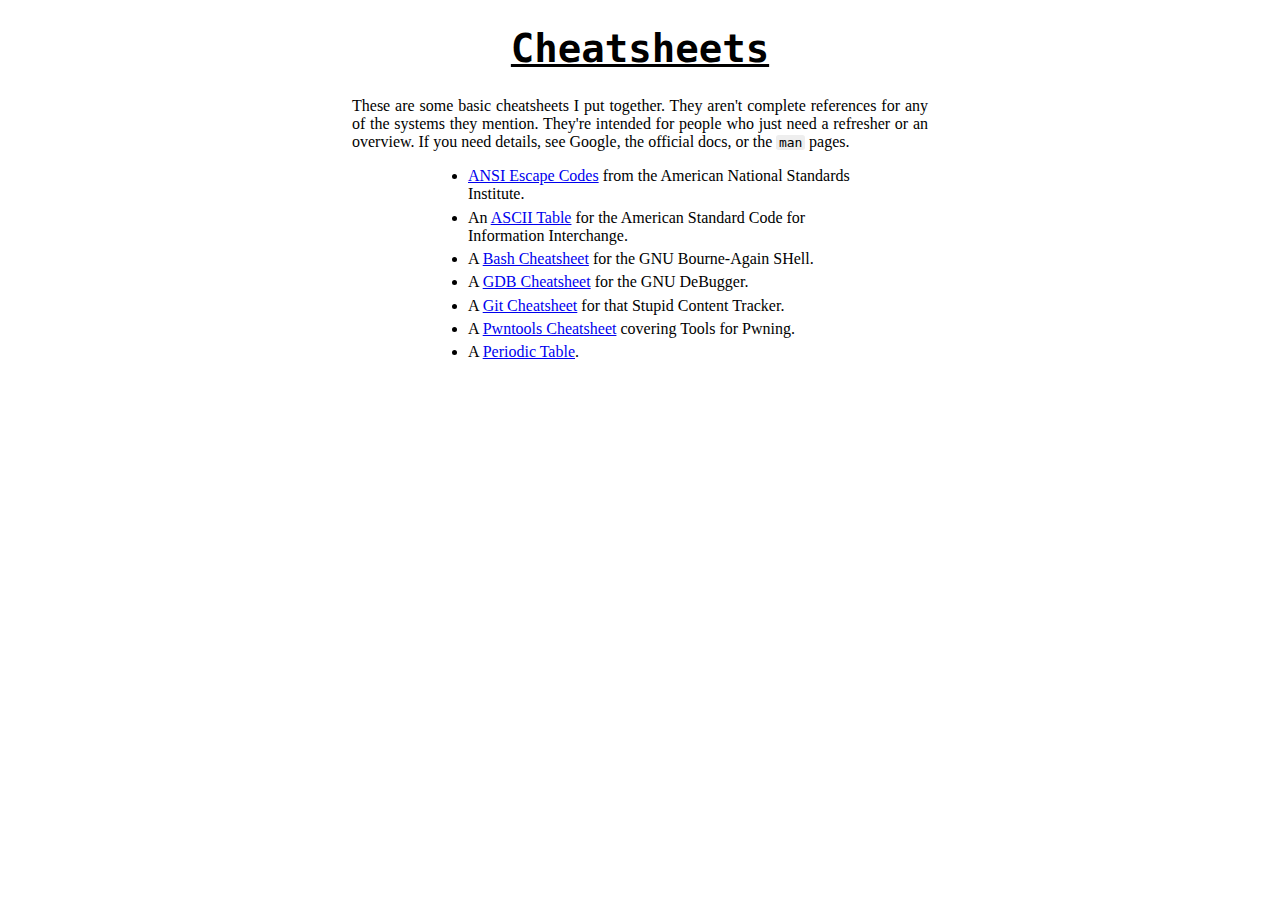
<file: docs/index.html>
<!DOCTYPE html>
<html>
  <head>
    <meta charset="utf-8" />
    <title>Cheatsheets</title>
    <link rel="stylesheet" href="style.css" />
  </head>
  <body>
    <h1>Cheatsheets</h1>

    <p>These  are some  basic cheatsheets  I put together.  They aren't complete
    references for any of the systems they mention.  They're intended for people
    who just need a refresher or an overview.  If you need details,  see Google,
    the official docs, or the <code>man</code> pages.</p>

    <ul class="index">
      <li><a href="ansi.html">ANSI Escape Codes</a> from the American National Standards Institute.</li>
      <li>An <a href="ascii.html">ASCII Table</a> for the American Standard Code for Information Interchange.</li>
      <li>A <a href="bash.html">Bash Cheatsheet</a> for the GNU Bourne-Again SHell.</li>
      <!-- <li>C++ Cheatsheets for the successor to C.
        <ul>
          <li><a href="cpp/conditionals.html">Conditionals</a></li>
          <li><a href="cpp/io.html">Input and Output</a></li>
          <li><a href="cpp/functions.html">Functions</a></li>
          <li><a href="cpp/loops.html">Loops</a></li>
        </ul>
      </li> -->
      <li>A <a href="gdb.html">GDB Cheatsheet</a> for the GNU DeBugger.</li>
      <li>A <a href="git.html">Git Cheatsheet</a> for that Stupid Content Tracker.</li>
      <li>A <a href="pwntools.html">Pwntools Cheatsheet</a> covering Tools for Pwning.</li>
      <li>A <a href="periodic-table.html">Periodic Table</a>.</li>
    </ul>
  </body>
</html>
</file>
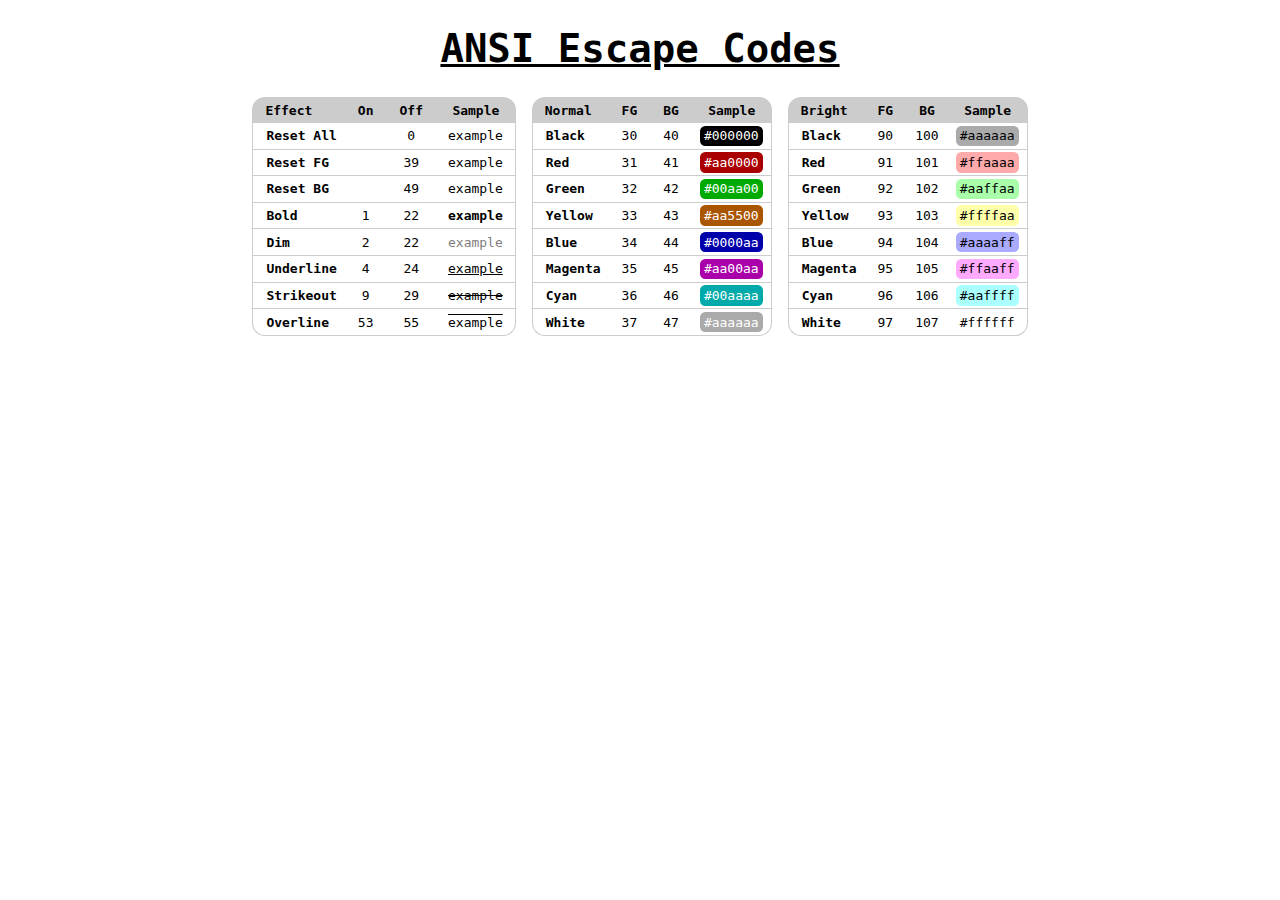
<file: docs/ansi.html>
<!DOCTYPE html>
<html>
  <head>
    <meta charset="utf-8" />
    <title>ANSI Escape Codes</title>
    <link rel="stylesheet" href="style.css" />
    <style type="text/css">
      content {
        display: flex;
        align-items: center;
        justify-content: center;
        flex-wrap: wrap;
      }

      table {
        font-family: monospace;
        display: block;
        margin: 0 6pt;
      }

      th {
        font-size: 100%;
        padding: 4pt 1em;
      }

      td {
        padding: 2pt 6pt;
      }

      tr > :nth-child(1) {font-weight: bold; padding-left: 1em;}
      tr > :nth-child(2) {text-align: center;}
      tr > :nth-child(3) {text-align: center;}
      tr > :nth-child(4) {text-align: center;}

      span {
        display: inline-block;
        border-radius: 4pt;
        font-weight: normal !important;
        padding: 2pt 3pt;
      }
    </style>
  </head>
  <body>
    <h1>ANSI Escape Codes</h1>
    <content>
      <table>
        <thead>
          <tr>
            <th>Effect</th>
            <th>On</th>
            <th>Off</th>
            <th>Sample</th>
          </tr>
        </thead>
        <tbody>
          <tr>
            <td>Reset All</td>
            <td></td>
            <td>0</td>
            <td><span>example</span></td>
          </tr>
          <tr>
            <td>Reset FG</td>
            <td></td>
            <td>39</td>
            <td><span>example</span></td>
          </tr>
          <tr>
            <td>Reset BG</td>
            <td></td>
            <td>49</td>
            <td><span>example</span></td>
          </tr>
          <tr>
            <td>Bold</td>
            <td>1</td>
            <td>22</td>
            <td><span style="font-weight: bold !important;">example</span></td>
          </tr>
          <tr>
            <td>Dim</td>
            <td>2</td>
            <td>22</td>
            <td><span style="color: #808080">example</span></td>
          </tr>
          <tr>
            <td>Underline</td>
            <td>4</td>
            <td>24</td>
            <td><span style="text-decoration: underline;">example</span></td>
          </tr>
          <tr>
            <td>Strikeout</td>
            <td>9</td>
            <td>29</td>
            <td><span style="text-decoration: line-through;">example</span></td>
          </tr>
          <tr>
            <td>Overline</td>
            <td>53</td>
            <td>55</td>
            <td><span style="text-decoration: overline;">example</span></td>
          </tr>
        </tbody>
      </table>

      <table>
        <thead>
          <tr>
            <th>Normal</th>
            <th>FG</th>
            <th>BG</th>
            <th>Sample</th>
          </tr>
        </thead>
        <tbody>
          <tr>
            <td>Black</td>
            <td>30</td>
            <td>40</td>
            <td><span style="background-color: #000000; color: #ffffff;">#000000</span></td>
          </tr>
          <tr>
            <td>Red</td>
            <td>31</td>
            <td>41</td>
            <td><span style="background-color: #aa0000; color: #ffffff;">#aa0000</span></td>
          </tr>
          <tr>
            <td>Green</td>
            <td>32</td>
            <td>42</td>
            <td><span style="background-color: #00aa00; color: #ffffff;">#00aa00</span></td>
          </tr>
          <tr>
            <td>Yellow</td>
            <td>33</td>
            <td>43</td>
            <td><span style="background-color: #aa5500; color: #ffffff;">#aa5500</span></td>
          </tr>
          <tr>
            <td>Blue</td>
            <td>34</td>
            <td>44</td>
            <td><span style="background-color: #0000aa; color: #ffffff;">#0000aa</span></td>
          </tr>
          <tr>
            <td>Magenta</td>
            <td>35</td>
            <td>45</td>
            <td><span style="background-color: #aa00aa; color: #ffffff;">#aa00aa</span></td>
          </tr>
          <tr>
            <td>Cyan</td>
            <td>36</td>
            <td>46</td>
            <td><span style="background-color: #00aaaa; color: #ffffff;">#00aaaa</span></td>
          </tr>
          <tr>
            <td>White</td>
            <td>37</td>
            <td>47</td>
            <td><span style="background-color: #aaaaaa; color: #ffffff;">#aaaaaa</span></td>
          </tr>
        </tbody>
      </table>

      <table>
        <thead>
          <tr>
            <th>Bright</th>
            <th>FG</th>
            <th>BG</th>
            <th>Sample</th>
          </tr>
        </thead>
        <tbody>
          <tr>
            <td>Black</td>
            <td>90</td>
            <td>100</td>
            <td><span style="background-color: #aaaaaa; color: #000000;">#aaaaaa</span></td>
          </tr>
          <tr>
            <td>Red</td>
            <td>91</td>
            <td>101</td>
            <td><span style="background-color: #ffaaaa; color: #000000;">#ffaaaa</span></td>
          </tr>
          <tr>
            <td>Green</td>
            <td>92</td>
            <td>102</td>
            <td><span style="background-color: #aaffaa; color: #000000;">#aaffaa</span></td>
          </tr>
          <tr>
            <td>Yellow</td>
            <td>93</td>
            <td>103</td>
            <td><span style="background-color: #ffffaa; color: #000000;">#ffffaa</span></td>
          </tr>
          <tr>
            <td>Blue</td>
            <td>94</td>
            <td>104</td>
            <td><span style="background-color: #aaaaff; color: #000000;">#aaaaff</span></td>
          </tr>
          <tr>
            <td>Magenta</td>
            <td>95</td>
            <td>105</td>
            <td><span style="background-color: #ffaaff; color: #000000;">#ffaaff</span></td>
          </tr>
          <tr>
            <td>Cyan</td>
            <td>96</td>
            <td>106</td>
            <td><span style="background-color: #aaffff; color: #000000;">#aaffff</span></td>
          </tr>
          <tr>
            <td>White</td>
            <td>97</td>
            <td>107</td>
            <td><span style="background-color: #ffffff; color: #000000;">#ffffff</span></td>
          </tr>
        </tbody>
      </table>
    </content>
  </body>
</html>
</file>
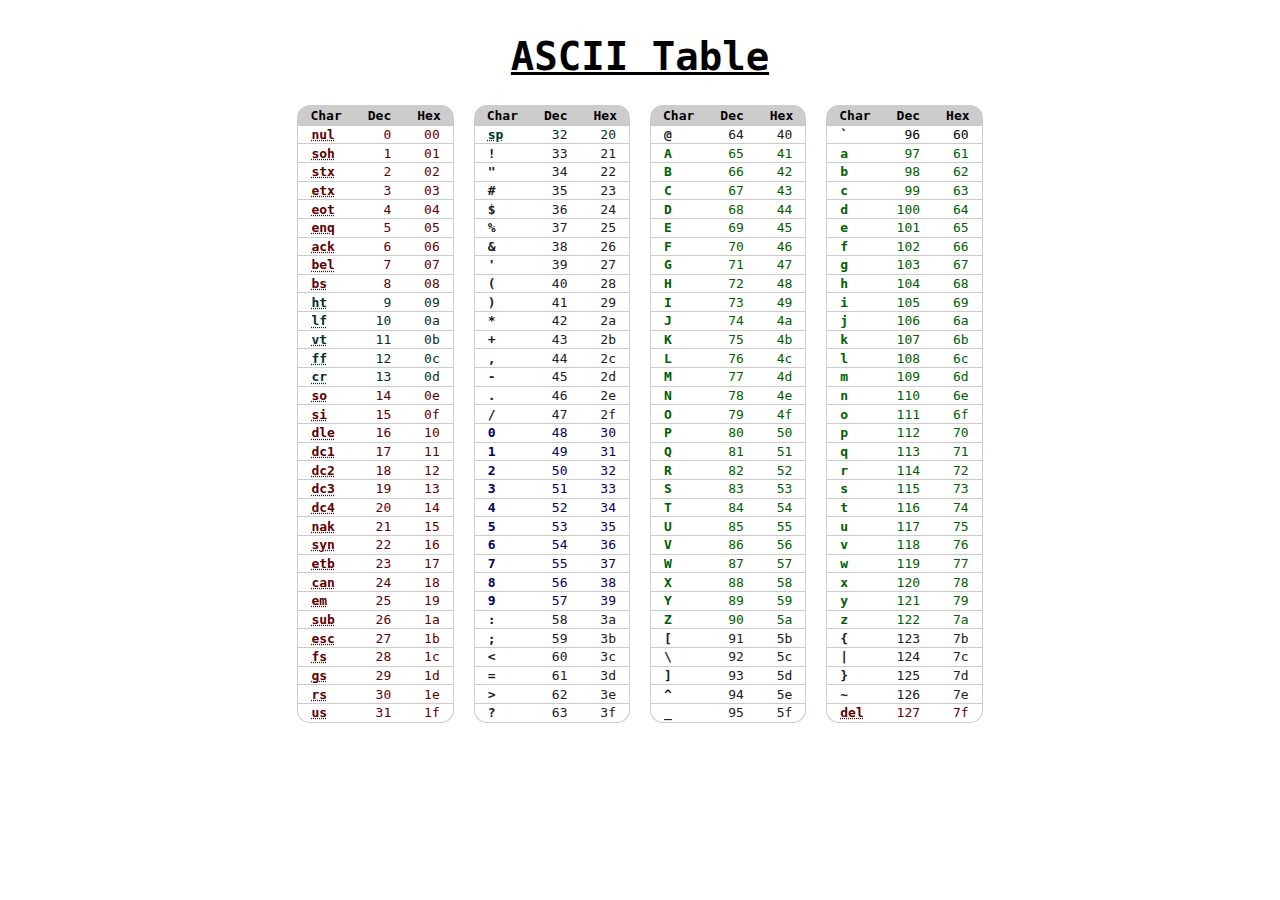
<file: docs/ascii.html>
<!DOCTYPE html>
<html>
  <head>
    <meta charset="utf-8" />
    <title>ASCII Table</title>
    <link rel="stylesheet" href="style.css" />
    <style type="text/css">
      content {
        display: inline-block;
        margin: 0 auto;
      }

      body {
        display: flex;
        align-items: center;
      }

      table {
        font-family: monospace;
        display: inline-block;
        margin: 0 6pt;
      }

      th {
        font-size: 100%;
        padding: 2pt 1em;
      }

      tr :nth-child(1) {font-weight: bold;}
      tr :nth-child(2) {text-align: right;}
      tr :nth-child(3) {text-align: right;}

      tr.ctl {color: #600000;}
      tr.abc {color: #006000;}
      tr.num {color: #000060;}
      tr.spc {color: #003030;}
      tr.pnc {color: #202020;}
    </style>
  </head>
  <body>
    <content>
      <h1>ASCII Table</h1>
      <table>
        <thead>
          <tr>
            <th>Char</th>
            <th>Dec</th>
            <th>Hex</th>
          </tr>
        </thead>
        <tbody>
          <tr class="ctl">
            <td><abbr title="Null">nul</abbr></td>
            <td>0</td>
            <td>00</td>
          </tr>
          <tr class="ctl">
            <td><abbr title="Start of Heading">soh</abbr></td>
            <td>1</td>
            <td>01</td>
          </tr>
          <tr class="ctl">
            <td><abbr title="Start of Text">stx</abbr></td>
            <td>2</td>
            <td>02</td>
          </tr>
          <tr class="ctl">
            <td><abbr title="End of Text">etx</abbr></td>
            <td>3</td>
            <td>03</td>
          </tr>
          <tr class="ctl">
            <td><abbr title="End of Transmission">eot</abbr></td>
            <td>4</td>
            <td>04</td>
          </tr>
          <tr class="ctl">
            <td><abbr title="Enquiry">enq</abbr></td>
            <td>5</td>
            <td>05</td>
          </tr>
          <tr class="ctl">
            <td><abbr title="Acknowledgement">ack</abbr></td>
            <td>6</td>
            <td>06</td>
          </tr>
          <tr class="ctl">
            <td><abbr title="Bell">bel</abbr></td>
            <td>7</td>
            <td>07</td>
          </tr>
          <tr class="ctl">
            <td><abbr title="Backspace">bs</abbr></td>
            <td>8</td>
            <td>08</td>
          </tr>
          <tr class="spc">
            <td><abbr title="Horizontal Tab">ht</abbr></td>
            <td>9</td>
            <td>09</td>
          </tr>
          <tr class="spc">
            <td><abbr title="Line Feed (New Line)">lf</abbr></td>
            <td>10</td>
            <td>0a</td>
          </tr>
          <tr class="spc">
            <td><abbr title="Vertical Tab">vt</abbr></td>
            <td>11</td>
            <td>0b</td>
          </tr>
          <tr class="spc">
            <td><abbr title="Form Feed">ff</abbr></td>
            <td>12</td>
            <td>0c</td>
          </tr>
          <tr class="spc">
            <td><abbr title="Carriage Return">cr</abbr></td>
            <td>13</td>
            <td>0d</td>
          </tr>
          <tr class="ctl">
            <td><abbr title="Shift Out">so</abbr></td>
            <td>14</td>
            <td>0e</td>
          </tr>
          <tr class="ctl">
            <td><abbr title="Shift In">si</abbr></td>
            <td>15</td>
            <td>0f</td>
          </tr>
          <tr class="ctl">
            <td><abbr title="Data Link Escape">dle</abbr></td>
            <td>16</td>
            <td>10</td>
          </tr>
          <tr class="ctl">
            <td><abbr title="Device Control 1">dc1</abbr></td>
            <td>17</td>
            <td>11</td>
          </tr>
          <tr class="ctl">
            <td><abbr title="Device Control 2">dc2</abbr></td>
            <td>18</td>
            <td>12</td>
          </tr>
          <tr class="ctl">
            <td><abbr title="Device Control 3">dc3</abbr></td>
            <td>19</td>
            <td>13</td>
          </tr>
          <tr class="ctl">
            <td><abbr title="Device Control 4">dc4</abbr></td>
            <td>20</td>
            <td>14</td>
          </tr>
          <tr class="ctl">
            <td><abbr title="Negative Acknowledgement">nak</abbr></td>
            <td>21</td>
            <td>15</td>
          </tr>
          <tr class="ctl">
            <td><abbr title="Synchronous Idle">syn</abbr></td>
            <td>22</td>
            <td>16</td>
          </tr>
          <tr class="ctl">
            <td><abbr title="End of Transmission Block">etb</abbr></td>
            <td>23</td>
            <td>17</td>
          </tr>
          <tr class="ctl">
            <td><abbr title="Cancel">can</abbr></td>
            <td>24</td>
            <td>18</td>
          </tr>
          <tr class="ctl">
            <td><abbr title="End of Medium">em</abbr></td>
            <td>25</td>
            <td>19</td>
          </tr>
          <tr class="ctl">
            <td><abbr title="Substitute">sub</abbr></td>
            <td>26</td>
            <td>1a</td>
          </tr>
          <tr class="ctl">
            <td><abbr title="Escape">esc</abbr></td>
            <td>27</td>
            <td>1b</td>
          </tr>
          <tr class="ctl">
            <td><abbr title="File Separator">fs</abbr></td>
            <td>28</td>
            <td>1c</td>
          </tr>
          <tr class="ctl">
            <td><abbr title="Group Separator">gs</abbr></td>
            <td>29</td>
            <td>1d</td>
          </tr>
          <tr class="ctl">
            <td><abbr title="Record Separator">rs</abbr></td>
            <td>30</td>
            <td>1e</td>
          </tr>
          <tr class="ctl">
            <td><abbr title="Unit Separator">us</abbr></td>
            <td>31</td>
            <td>1f</td>
          </tr>
        </tbody>
      </table>
      <table>
        <thead>
          <tr>
            <th>Char</th>
            <th>Dec</th>
            <th>Hex</th>
          </tr>
        </thead>
        <tbody>
          <tr class="spc">
            <td><abbr title="Space">sp</abbr></td>
            <td>32</td>
            <td>20</td>
          </tr>
          <tr class="pnc">
            <td>!</td>
            <td>33</td>
            <td>21</td>
          </tr>
          <tr class="pnc">
            <td>"</td>
            <td>34</td>
            <td>22</td>
          </tr>
          <tr class="pnc">
            <td>#</td>
            <td>35</td>
            <td>23</td>
          </tr>
          <tr class="pnc">
            <td>$</td>
            <td>36</td>
            <td>24</td>
          </tr>
          <tr class="pnc">
            <td>%</td>
            <td>37</td>
            <td>25</td>
          </tr>
          <tr class="pnc">
            <td>&amp;</td>
            <td>38</td>
            <td>26</td>
          </tr>
          <tr class="pnc">
            <td>'</td>
            <td>39</td>
            <td>27</td>
          </tr>
          <tr class="pnc">
            <td>(</td>
            <td>40</td>
            <td>28</td>
          </tr>
          <tr class="pnc">
            <td>)</td>
            <td>41</td>
            <td>29</td>
          </tr>
          <tr class="pnc">
            <td>*</td>
            <td>42</td>
            <td>2a</td>
          </tr>
          <tr class="pnc">
            <td>+</td>
            <td>43</td>
            <td>2b</td>
          </tr>
          <tr class="pnc">
            <td>,</td>
            <td>44</td>
            <td>2c</td>
          </tr>
          <tr class="pnc">
            <td>-</td>
            <td>45</td>
            <td>2d</td>
          </tr>
          <tr class="pnc">
            <td>.</td>
            <td>46</td>
            <td>2e</td>
          </tr>
          <tr class="pnc">
            <td>/</td>
            <td>47</td>
            <td>2f</td>
          </tr>
          <tr class="num">
            <td>0</td>
            <td>48</td>
            <td>30</td>
          </tr>
          <tr class="num">
            <td>1</td>
            <td>49</td>
            <td>31</td>
          </tr>
          <tr class="num">
            <td>2</td>
            <td>50</td>
            <td>32</td>
          </tr>
          <tr class="num">
            <td>3</td>
            <td>51</td>
            <td>33</td>
          </tr>
          <tr class="num">
            <td>4</td>
            <td>52</td>
            <td>34</td>
          </tr>
          <tr class="num">
            <td>5</td>
            <td>53</td>
            <td>35</td>
          </tr>
          <tr class="num">
            <td>6</td>
            <td>54</td>
            <td>36</td>
          </tr>
          <tr class="num">
            <td>7</td>
            <td>55</td>
            <td>37</td>
          </tr>
          <tr class="num">
            <td>8</td>
            <td>56</td>
            <td>38</td>
          </tr>
          <tr class="num">
            <td>9</td>
            <td>57</td>
            <td>39</td>
          </tr>
          <tr class="pnc">
            <td>:</td>
            <td>58</td>
            <td>3a</td>
          </tr>
          <tr class="pnc">
            <td>;</td>
            <td>59</td>
            <td>3b</td>
          </tr>
          <tr class="pnc">
            <td>&lt;</td>
            <td>60</td>
            <td>3c</td>
          </tr>
          <tr class="pnc">
            <td>=</td>
            <td>61</td>
            <td>3d</td>
          </tr>
          <tr class="pnc">
            <td>&gt;</td>
            <td>62</td>
            <td>3e</td>
          </tr>
          <tr class="pnc">
            <td>?</td>
            <td>63</td>
            <td>3f</td>
          </tr>
        </tbody>
      </table>
      <table>
        <thead>
          <tr>
            <th>Char</th>
            <th>Dec</th>
            <th>Hex</th>
          </tr>
        </thead>
        <tbody>
          <tr class="pnc">
            <td>@</td>
            <td>64</td>
            <td>40</td>
          </tr>
          <tr class="abc">
            <td>A</td>
            <td>65</td>
            <td>41</td>
          </tr>
          <tr class="abc">
            <td>B</td>
            <td>66</td>
            <td>42</td>
          </tr>
          <tr class="abc">
            <td>C</td>
            <td>67</td>
            <td>43</td>
          </tr>
          <tr class="abc">
            <td>D</td>
            <td>68</td>
            <td>44</td>
          </tr>
          <tr class="abc">
            <td>E</td>
            <td>69</td>
            <td>45</td>
          </tr>
          <tr class="abc">
            <td>F</td>
            <td>70</td>
            <td>46</td>
          </tr>
          <tr class="abc">
            <td>G</td>
            <td>71</td>
            <td>47</td>
          </tr>
          <tr class="abc">
            <td>H</td>
            <td>72</td>
            <td>48</td>
          </tr>
          <tr class="abc">
            <td>I</td>
            <td>73</td>
            <td>49</td>
          </tr>
          <tr class="abc">
            <td>J</td>
            <td>74</td>
            <td>4a</td>
          </tr>
          <tr class="abc">
            <td>K</td>
            <td>75</td>
            <td>4b</td>
          </tr>
          <tr class="abc">
            <td>L</td>
            <td>76</td>
            <td>4c</td>
          </tr>
          <tr class="abc">
            <td>M</td>
            <td>77</td>
            <td>4d</td>
          </tr>
          <tr class="abc">
            <td>N</td>
            <td>78</td>
            <td>4e</td>
          </tr>
          <tr class="abc">
            <td>O</td>
            <td>79</td>
            <td>4f</td>
          </tr>
          <tr class="abc">
            <td>P</td>
            <td>80</td>
            <td>50</td>
          </tr>
          <tr class="abc">
            <td>Q</td>
            <td>81</td>
            <td>51</td>
          </tr>
          <tr class="abc">
            <td>R</td>
            <td>82</td>
            <td>52</td>
          </tr>
          <tr class="abc">
            <td>S</td>
            <td>83</td>
            <td>53</td>
          </tr>
          <tr class="abc">
            <td>T</td>
            <td>84</td>
            <td>54</td>
          </tr>
          <tr class="abc">
            <td>U</td>
            <td>85</td>
            <td>55</td>
          </tr>
          <tr class="abc">
            <td>V</td>
            <td>86</td>
            <td>56</td>
          </tr>
          <tr class="abc">
            <td>W</td>
            <td>87</td>
            <td>57</td>
          </tr>
          <tr class="abc">
            <td>X</td>
            <td>88</td>
            <td>58</td>
          </tr>
          <tr class="abc">
            <td>Y</td>
            <td>89</td>
            <td>59</td>
          </tr>
          <tr class="abc">
            <td>Z</td>
            <td>90</td>
            <td>5a</td>
          </tr>
          <tr class="pnc">
            <td>[</td>
            <td>91</td>
            <td>5b</td>
          </tr>
          <tr class="pnc">
            <td>\</td>
            <td>92</td>
            <td>5c</td>
          </tr>
          <tr class="pnc">
            <td>]</td>
            <td>93</td>
            <td>5d</td>
          </tr>
          <tr class="pnc">
            <td>^</td>
            <td>94</td>
            <td>5e</td>
          </tr>
          <tr class="pnc">
            <td>_</td>
            <td>95</td>
            <td>5f</td>
          </tr>
        </tbody>
      </table>
      <table>
        <thead>
          <tr>
            <th>Char</th>
            <th>Dec</th>
            <th>Hex</th>
          </tr>
        </thead>
        <tbody>
          <tr>
            <td>`</td>
            <td>96</td>
            <td>60</td>
          </tr>
          <tr class="abc">
            <td>a</td>
            <td>97</td>
            <td>61</td>
          </tr>
          <tr class="abc">
            <td>b</td>
            <td>98</td>
            <td>62</td>
          </tr>
          <tr class="abc">
            <td>c</td>
            <td>99</td>
            <td>63</td>
          </tr>
          <tr class="abc">
            <td>d</td>
            <td>100</td>
            <td>64</td>
          </tr>
          <tr class="abc">
            <td>e</td>
            <td>101</td>
            <td>65</td>
          </tr>
          <tr class="abc">
            <td>f</td>
            <td>102</td>
            <td>66</td>
          </tr>
          <tr class="abc">
            <td>g</td>
            <td>103</td>
            <td>67</td>
          </tr>
          <tr class="abc">
            <td>h</td>
            <td>104</td>
            <td>68</td>
          </tr>
          <tr class="abc">
            <td>i</td>
            <td>105</td>
            <td>69</td>
          </tr>
          <tr class="abc">
            <td>j</td>
            <td>106</td>
            <td>6a</td>
          </tr>
          <tr class="abc">
            <td>k</td>
            <td>107</td>
            <td>6b</td>
          </tr>
          <tr class="abc">
            <td>l</td>
            <td>108</td>
            <td>6c</td>
          </tr>
          <tr class="abc">
            <td>m</td>
            <td>109</td>
            <td>6d</td>
          </tr>
          <tr class="abc">
            <td>n</td>
            <td>110</td>
            <td>6e</td>
          </tr>
          <tr class="abc">
            <td>o</td>
            <td>111</td>
            <td>6f</td>
          </tr>
          <tr class="abc">
            <td>p</td>
            <td>112</td>
            <td>70</td>
          </tr>
          <tr class="abc">
            <td>q</td>
            <td>113</td>
            <td>71</td>
          </tr>
          <tr class="abc">
            <td>r</td>
            <td>114</td>
            <td>72</td>
          </tr>
          <tr class="abc">
            <td>s</td>
            <td>115</td>
            <td>73</td>
          </tr>
          <tr class="abc">
            <td>t</td>
            <td>116</td>
            <td>74</td>
          </tr>
          <tr class="abc">
            <td>u</td>
            <td>117</td>
            <td>75</td>
          </tr>
          <tr class="abc">
            <td>v</td>
            <td>118</td>
            <td>76</td>
          </tr>
          <tr class="abc">
            <td>w</td>
            <td>119</td>
            <td>77</td>
          </tr>
          <tr class="abc">
            <td>x</td>
            <td>120</td>
            <td>78</td>
          </tr>
          <tr class="abc">
            <td>y</td>
            <td>121</td>
            <td>79</td>
          </tr>
          <tr class="abc">
            <td>z</td>
            <td>122</td>
            <td>7a</td>
          </tr>
          <tr class="pnc">
            <td>{</td>
            <td>123</td>
            <td>7b</td>
          </tr>
          <tr class="pnc">
            <td>|</td>
            <td>124</td>
            <td>7c</td>
          </tr>
          <tr class="pnc">
            <td>}</td>
            <td>125</td>
            <td>7d</td>
          </tr>
          <tr class="pnc">
            <td>~</td>
            <td>126</td>
            <td>7e</td>
          </tr>
          <tr class="ctl">
            <td><abbr title="Delete">del</abbr></td>
            <td>127</td>
            <td>7f</td>
          </tr>
        </tbody>
      </table>
    </content>
  </body>
</html>
</file>
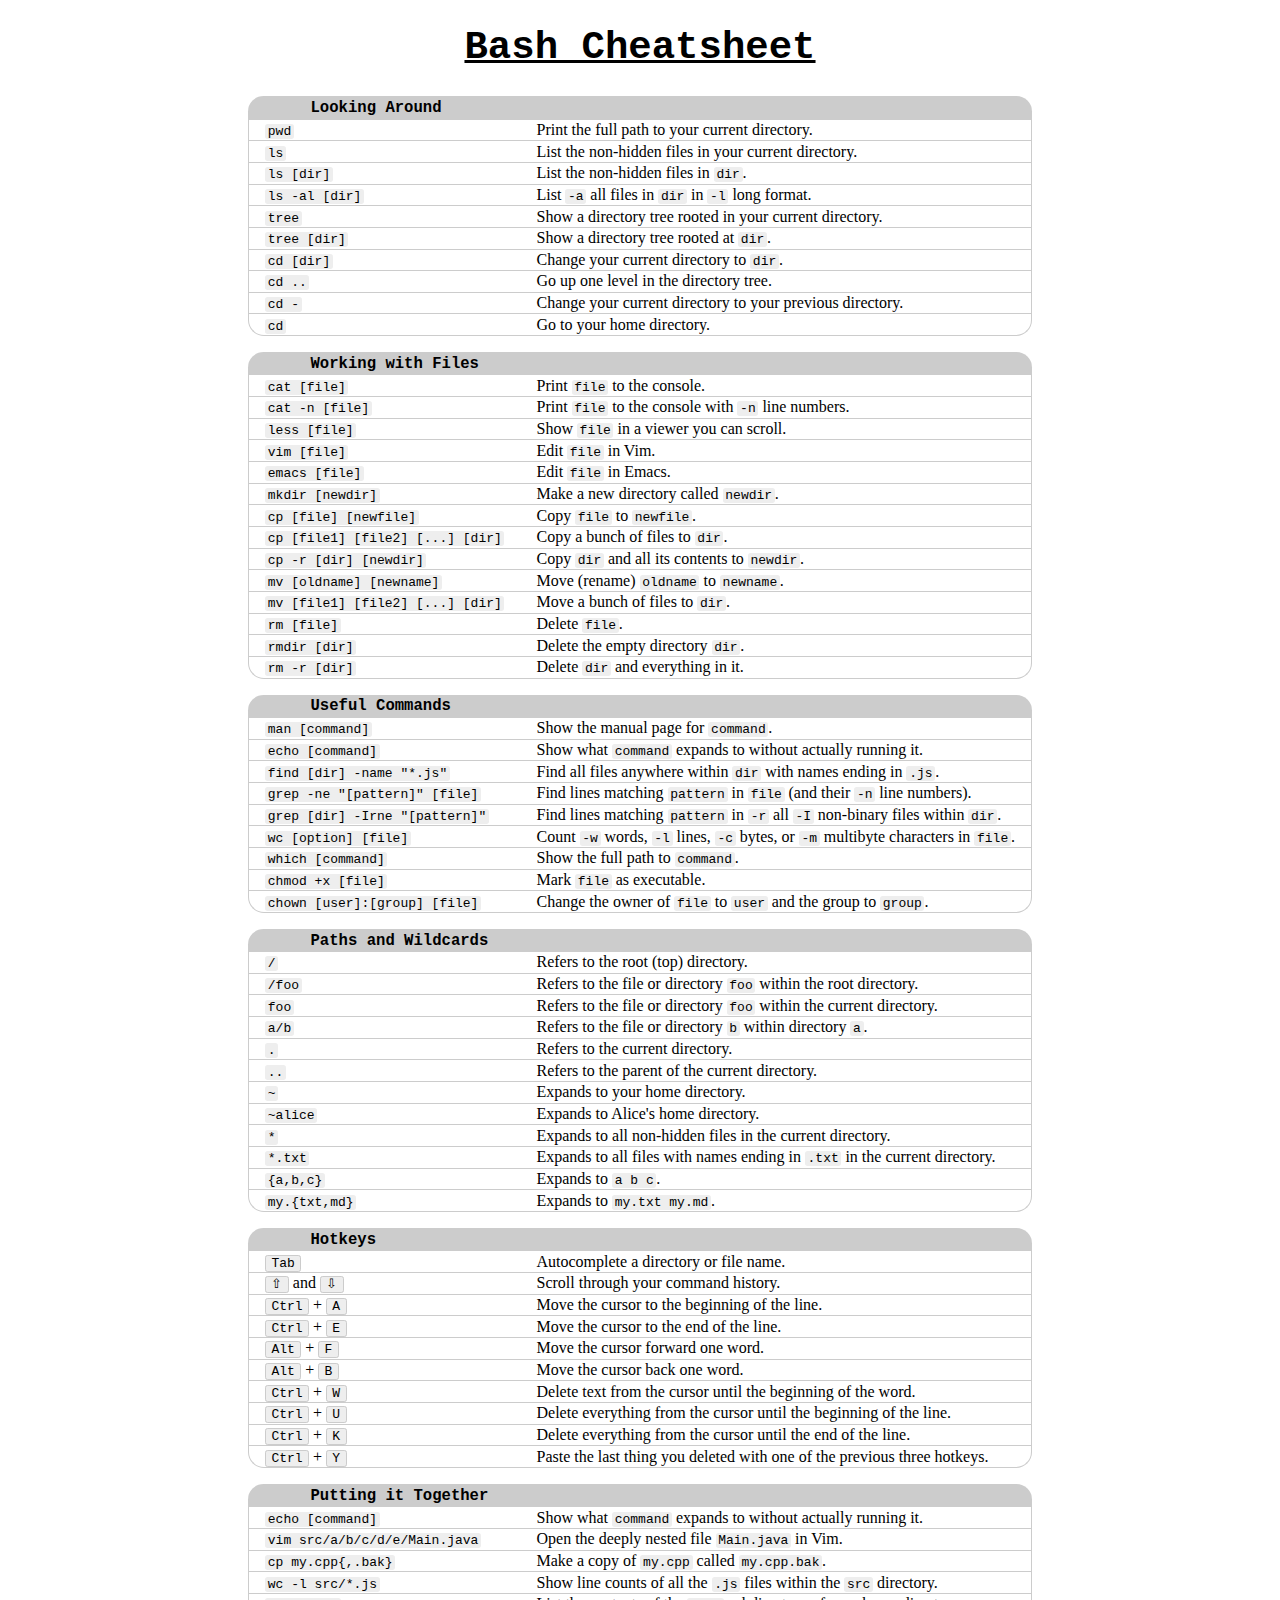
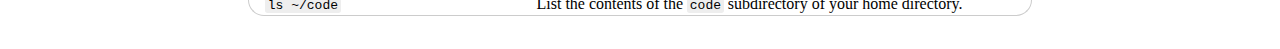
<file: docs/bash.html>
<!DOCTYPE html>
<html>
  <head>
    <meta charset="utf-8" />
    <title>Bash Cheatsheet</title>
    <link rel="stylesheet" href="style.css" />
  </head>
  <body id="cheatsheet">
    <h1>Bash Cheatsheet</h1>

    <table>
      <tbody>
        <tr>
          <th colspan="2">Looking Around</th>
        </tr>
        <tr>
          <td><code>pwd</code></td>
          <td>Print the full path to your current directory.</td>
        </tr>
        <tr>
          <td><code>ls</code></td>
          <td>List the non-hidden files in your current directory.</td>
        </tr>
        <tr>
          <td><code>ls [dir]</code></td>
          <td>List the non-hidden files in <code>dir</code>.</td>
        </tr>
        <tr>
          <td><code>ls -al [dir]</code></td>
          <td>List <code>-a</code> all files in <code>dir</code> in <code>-l</code> long format.</td>
        </tr>
        <tr>
          <td><code>tree</code></td>
          <td>Show a directory tree rooted in your current directory.</td>
        </tr>
        <tr>
          <td><code>tree [dir]</code></td>
          <td>Show a directory tree rooted at <code>dir</code>.</td>
        </tr>
        <tr>
          <td><code>cd [dir]</code></td>
          <td>Change your current directory to <code>dir</code>.</td>
        </tr>
        <tr>
          <td><code>cd ..</code></td>
          <td>Go up one level in the directory tree.</td>
        </tr>
        <tr>
          <td><code>cd -</code></td>
          <td>Change your current directory to your previous directory.</td>
        </tr>
        <tr>
          <td><code>cd</code></td>
          <td>Go to your home directory.</td>
        </tr>
      </tbody>

      <tbody>
        <tr>
          <th colspan="2">Working with Files</th>
        </tr>
        <tr>
          <td><code>cat [file]</code></td>
          <td>Print <code>file</code> to the console.</td>
        </tr>
        <tr>
          <td><code>cat -n [file]</code></td>
          <td>Print <code>file</code> to the console with <code>-n</code> line numbers.</td>
        </tr>
        <tr>
          <td><code>less [file]</code></td>
          <td>Show <code>file</code> in a viewer you can scroll.</td>
        </tr>
        <tr>
          <td><code>vim [file]</code></td>
          <td>Edit <code>file</code> in Vim.</td>
        </tr>
        <tr>
          <td><code>emacs [file]</code></td>
          <td>Edit <code>file</code> in Emacs.</td>
        </tr>
        <tr>
          <td><code>mkdir [newdir]</code></td>
          <td>Make a new directory called <code>newdir</code>.</td>
        </tr>
        <tr>
          <td><code>cp [file] [newfile]</code></td>
          <td>Copy <code>file</code> to <code>newfile</code>.</td>
        </tr>
        <tr>
          <td><code>cp [file1] [file2] [...] [dir]</code></td>
          <td>Copy a bunch of files to <code>dir</code>.</td>
        </tr>
        <tr>
          <td><code>cp -r [dir] [newdir]</code></td>
          <td>Copy <code>dir</code> and all its contents to <code>newdir</code>.</td>
        </tr>
        <tr>
          <td><code>mv [oldname] [newname]</code></td>
          <td>Move (rename) <code>oldname</code> to <code>newname</code>.</td>
        </tr>
        <tr>
          <td><code>mv [file1] [file2] [...] [dir]</code></td>
          <td>Move a bunch of files to <code>dir</code>.</td>
        </tr>
        <tr>
          <td><code>rm [file]</code></td>
          <td>Delete <code>file</code>.</td>
        </tr>
        <tr>
          <td><code>rmdir [dir]</code></td>
          <td>Delete the empty directory <code>dir</code>.</td>
        </tr>
        <tr>
          <td><code>rm -r [dir]</code></td>
          <td>Delete <code>dir</code> and everything in it.</td>
        </tr>
      </tbody>

      <tbody>
        <tr>
          <th colspan="2">Useful Commands</th>
        </tr>
        <tr>
          <td><code>man [command]</code></td>
          <td>Show the manual page for <code>command</code>.</td>
        </tr>
        <tr>
          <td><code>echo [command]</code></td>
          <td>Show what <code>command</code> expands to without actually running it.</td>
        </tr>
        <tr>
          <td><code>find [dir] -name "*.js"</code></td>
          <td>Find all files anywhere within <code>dir</code> with names ending in <code>.js</code>.</td>
        </tr>
        <tr>
          <td><code>grep -ne "[pattern]" [file]</code></td>
          <td>Find lines matching <code>pattern</code> in <code>file</code> (and their <code>-n</code> line numbers).</td>
        </tr>
        <tr>
          <td><code>grep [dir] -Irne "[pattern]"</code></td>
          <td>Find lines matching <code>pattern</code> in <code>-r</code> all <code>-I</code> non-binary files within <code>dir</code>.</td>
        </tr>
        <tr>
          <td><code>wc [option] [file]</code></td>
          <td>Count <code>-w</code> words, <code>-l</code> lines, <code>-c</code> bytes, or <code>-m</code> multibyte characters in <code>file</code>.</td>
        </tr>
        <tr>
          <td><code>which [command]</code></td>
          <td>Show the full path to <code>command</code>.</td>
        </tr>
        <tr>
          <td><code>chmod +x [file]</code></td>
          <td>Mark <code>file</code> as executable.</td>
        </tr>
        <tr>
          <td><code>chown [user]:[group] [file]</code></td>
          <td>Change the owner of <code>file</code> to <code>user</code> and the group to <code>group</code>.</td>
        </tr>
      </tbody>

      <tbody>
        <tr>
          <th colspan="2">Paths and Wildcards</th>
        </tr>
        <tr>
          <td><code>/</code></td>
          <td>Refers to the root (top) directory.</td>
        </tr>
        <tr>
          <td><code>/foo</code></td>
          <td>Refers to the file or directory <code>foo</code> within the root directory.</td>
        </tr>
        <tr>
          <td><code>foo</code></td>
          <td>Refers to the file or directory <code>foo</code> within the current directory.</td>
        </tr>
        <tr>
          <td><code>a/b</code></td>
          <td>Refers to the file or directory <code>b</code> within directory <code>a</code>.</td>
        </tr>
        <tr>
          <td><code>.</code></td>
          <td>Refers to the current directory.</td>
        </tr>
        <tr>
          <td><code>..</code></td>
          <td>Refers to the parent of the current directory.</td>
        </tr>
        <tr>
          <td><code>~</code></td>
          <td>Expands to your home directory.</td>
        </tr>
        <tr>
          <td><code>~alice</code></td>
          <td>Expands to Alice's home directory.</td>
        </tr>
        <tr>
          <td><code>*</code></td>
          <td>Expands to all non-hidden files in the current directory.</td>
        </tr>
        <tr>
          <td><code>*.txt</code></td>
          <td>Expands to all files with names ending in <code>.txt</code> in the current directory.</td>
        </tr>
        <tr>
          <td><code>{a,b,c}</code></td>
          <td>Expands to <code>a b c</code>.</td>
        </tr>
        <tr>
          <td><code>my.{txt,md}</code></td>
          <td>Expands to <code>my.txt my.md</code>.</td>
        </tr>
      </tbody>

      <tbody>
        <tr>
          <th colspan="2">Hotkeys</th>
        </tr>
        <tr>
          <td><span class="key">Tab</span></td>
          <td>Autocomplete a directory or file name.</td>
        </tr>
        <tr>
          <td><span class="key">⇧</span> and <span class="key">⇩</span></td>
          <td>Scroll through your command history.</td>
        </tr>
        <tr>
          <td><span class="key">Ctrl</span> + <span class="key">A</span></td>
          <td>Move the cursor to the beginning of the line.</td>
        </tr>
        <tr>
          <td><span class="key">Ctrl</span> + <span class="key">E</span></td>
          <td>Move the cursor to the end of the line.</td>
        </tr>
        <tr>
          <td><span class="key">Alt</span> + <span class="key">F</span></td>
          <td>Move the cursor forward one word.</td>
        </tr>
        <tr>
          <td><span class="key">Alt</span> + <span class="key">B</span></td>
          <td>Move the cursor back one word.</td>
        </tr>
        <tr>
          <td><span class="key">Ctrl</span> + <span class="key">W</span></td>
          <td>Delete text from the cursor until the beginning of the word.</td>
        </tr>
        <tr>
          <td><span class="key">Ctrl</span> + <span class="key">U</span></td>
          <td>Delete everything from the cursor until the beginning of the line.</td>
        </tr>
        <tr>
          <td><span class="key">Ctrl</span> + <span class="key">K</span></td>
          <td>Delete everything from the cursor until the end of the line.</td>
        </tr>
        <tr>
          <td><span class="key">Ctrl</span> + <span class="key">Y</span></td>
          <td>Paste the last thing you deleted with one of the previous three hotkeys.</td>
        </tr>
      </tbody>

      <tbody>
        <tr>
          <th colspan="2">Putting it Together</th>
        </tr>
        <tr>
          <td><code>echo [command]</code></td>
          <td>Show what <code>command</code> expands to without actually running it.</td>
        </tr>
        <tr>
          <td><code>vim src/a/b/c/d/e/Main.java</code></td>
          <td>Open the deeply nested file <code>Main.java</code> in Vim.</td>
        </tr>
        <tr>
          <td><code>cp my.cpp{,.bak}</code></td>
          <td>Make a copy of <code>my.cpp</code> called <code>my.cpp.bak</code>.</td>
        </tr>
        <tr>
          <td><code>wc -l src/*.js</code></td>
          <td>Show line counts of all the <code>.js</code> files within the <code>src</code> directory.</td>
        </tr>
        <tr>
          <td><code>ls ~/code</code></td>
          <td>List the contents of the <code>code</code> subdirectory of your home directory.</td>
        </tr>
      </tbody>
    </table>
  </body>
</html>
</file>
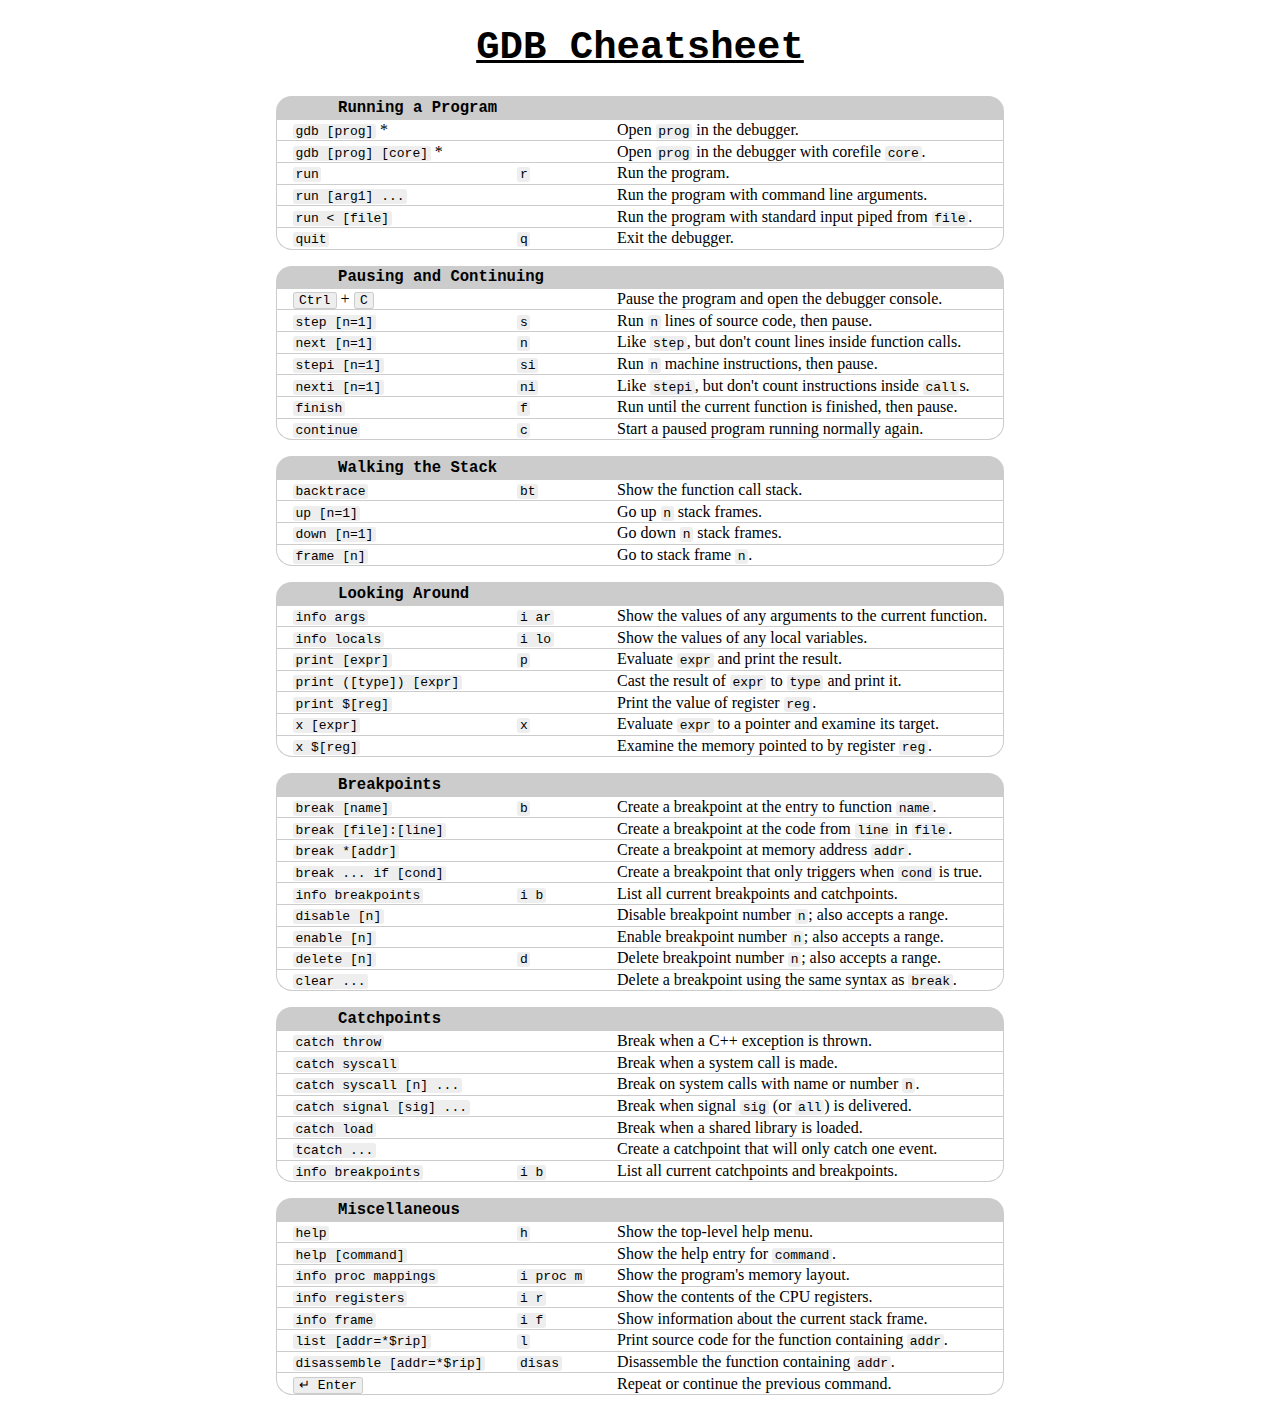
<file: docs/gdb.html>
<!DOCTYPE html>
<html>
  <head>
    <meta charset="utf-8" />
    <title>GDB Cheatsheet</title>
    <link rel="stylesheet" href="style.css" />
  </head>
  <body id="cheatsheet">
    <h1>GDB Cheatsheet</h1>

    <table>
      <tbody>
        <tr>
          <th colspan="3">Running a Program</th>
        </tr>
        <tr>
          <td><code>gdb [prog]</code> <span title="Run this in your terminal, not in GDB.">*</span></td>
          <td></td>
          <td>Open <code>prog</code> in the debugger.</td>
        </tr>
        <tr>
          <td><code>gdb [prog] [core]</code> <span title="Run this in your terminal, not in GDB.">*</span></td>
          <td></td>
          <td>Open <code>prog</code> in the debugger with corefile <code>core</code>.</td>
        </tr>
        <tr>
          <td><code>run</code></td>
          <td><code>r</code></td>
          <td>Run the program.</td>
        </tr>
        <tr>
          <td><code>run [arg1] ...</code></td>
          <td></td>
          <td>Run the program with command line arguments.</td>
        </tr>
        <tr>
          <td><code>run < [file]</code></td>
          <td></td>
          <td>Run the program with standard input piped from <code>file</code>.</td>
        </tr>
        <tr>
          <td><code>quit</code></td>
          <td><code>q</code></td>
          <td>Exit the debugger.</td>
        </tr>
      </tbody>

      <tbody>
        <tr>
          <th colspan="3">Pausing and Continuing</th>
        </tr>
        <tr>
          <td><span class="key">Ctrl</span> + <span class="key">C</span></td>
          <td></td>
          <td>Pause the program and open the debugger console.</td>
        </tr>
        <tr>
          <td><code>step [n=1]</code></td>
          <td><code>s</code></td>
          <td>Run <code>n</code> lines of source code, then pause.</td>
        </tr>
        <tr>
          <td><code>next [n=1]</code></td>
          <td><code>n</code></td>
          <td>Like <code>step</code>, but don't count lines inside function calls.</td>
        </tr>
        <tr>
          <td><code>stepi [n=1]</code></td>
          <td><code>si</code></td>
          <td>Run <code>n</code> machine instructions, then pause.</td>
        </tr>
        <tr>
          <td><code>nexti [n=1]</code></td>
          <td><code>ni</code></td>
          <td>Like <code>stepi</code>, but don't count instructions inside <code>call</code>s.</td>
        </tr>
        <tr>
          <td><code>finish</code></td>
          <td><code>f</code></td>
          <td>Run until the current function is finished, then pause.</td>
        </tr>
        <tr>
          <td><code>continue</code></td>
          <td><code>c</code></td>
          <td>Start a paused program running normally again.</td>
        </tr>
      </tbody>

      <tbody>
        <tr>
          <th colspan="3">Walking the Stack</th>
        </tr>
        <tr>
          <td><code>backtrace</code></td>
          <td><code>bt</code></td>
          <td>Show the function call stack.</td>
        </tr>
        <tr>
          <td><code>up [n=1]</code></td>
          <td></td>
          <td>Go up <code>n</code> stack frames.</td>
        </tr>
        <tr>
          <td><code>down [n=1]</code></td>
          <td></td>
          <td>Go down <code>n</code> stack frames.</td>
        </tr>
        <tr>
          <td><code>frame [n]</code></td>
          <td></td>
          <td>Go to stack frame <code>n</code>.</td>
        </tr>
      </tbody>

      <tbody>
        <tr>
          <th colspan="3">Looking Around</th>
        </tr>
        <tr>
          <td><code>info args</code></td>
          <td><code>i ar</code></td>
          <td>Show the values of any arguments to the current function.</td>
        </tr>
        <tr>
          <td><code>info locals</code></td>
          <td><code>i lo</code></td>
          <td>Show the values of any local variables.</td>
        </tr>
        <tr>
          <td><code>print [expr]</code></td>
          <td><code>p</code></td>
          <td>Evaluate <code>expr</code> and print the result.</td>
        </tr>
        <tr>
          <td><code>print ([type]) [expr]</code></td>
          <td></td>
          <td>Cast the result of <code>expr</code> to <code>type</code> and print it.</td>
        </tr>
        <tr>
          <td><code>print $[reg]</code></td>
          <td></td>
          <td>Print the value of register <code>reg</code>.</td>
        </tr>
        <tr>
          <td><code>x [expr]</code></td>
          <td><code>x</code></td>
          <td>Evaluate <code>expr</code> to a pointer and examine its target.</td>
        </tr>
        <tr>
          <td><code>x $[reg]</code></td>
          <td></td>
          <td>Examine the memory pointed to by register <code>reg</code>.</td>
        </tr>
      </tbody>

      <tbody>
        <tr>
          <th colspan="3">Breakpoints</th>
        </tr>
        <tr>
          <td><code>break [name]</code></td>
          <td><code>b</code></td>
          <td>Create a breakpoint at the entry to function <code>name</code>.</td>
        </tr>
        <tr>
          <td><code>break [file]:[line]</code></td>
          <td></td>
          <td>Create a breakpoint at the code from <code>line</code> in <code>file</code>.</td>
        </tr>
        <tr>
          <td><code>break *[addr]</code></td>
          <td></td>
          <td>Create a breakpoint at memory address <code>addr</code>.</td>
        </tr>
        <tr>
          <td><code>break ... if [cond]</code></td>
          <td></td>
          <td>Create a breakpoint that only triggers when <code>cond</code> is true.</td>
        </tr>
        <tr>
          <td><code>info breakpoints</code></td>
          <td><code>i b</code></td>
          <td>List all current breakpoints and catchpoints.</td>
        </tr>
        <tr>
          <td><code>disable [n]</code></td>
          <td></td>
          <td>Disable breakpoint number <code>n</code>; also accepts a range.</td>
        </tr>
        <tr>
          <td><code>enable [n]</code></td>
          <td></td>
          <td>Enable breakpoint number <code>n</code>; also accepts a range.</td>
        </tr>
        <tr>
          <td><code>delete [n]</code></td>
          <td><code>d</code></td>
          <td>Delete breakpoint number <code>n</code>; also accepts a range.</td>
        </tr>
        <tr>
          <td><code>clear ...</code></td>
          <td></td>
          <td>Delete a breakpoint using the same syntax as <code>break</code>.</td>
        </tr>
      </tbody>

      <tbody>
        <tr>
          <th colspan="3">Catchpoints</th>
        </tr>
        <tr>
          <td><code>catch throw</code></td>
          <td></td>
          <td>Break when a C++ exception is thrown.</td>
        </tr>
        <tr>
          <td><code>catch syscall</code></td>
          <td></td>
          <td>Break when a system call is made.</td>
        </tr>
        <tr>
          <td><code>catch syscall [n] ...</code></td>
          <td></td>
          <td>Break on system calls with name or number <code>n</code>.</td>
        </tr>
        <tr>
          <td><code>catch signal [sig] ...</code></td>
          <td></td>
          <td>Break when signal <code>sig</code> (or <code>all</code>) is delivered.</td>
        </tr>
        <tr>
          <td><code>catch load</code></td>
          <td></td>
          <td>Break when a shared library is loaded.</td>
        </tr>
        <tr>
          <td><code>tcatch ...</code></td>
          <td></td>
          <td>Create a catchpoint that will only catch one event.</td>
        </tr>
        <tr>
          <td><code>info breakpoints</code></td>
          <td><code>i b</code></td>
          <td>List all current catchpoints and breakpoints.</td>
        </tr>
      </tbody>

      <tbody>
        <tr>
          <th colspan="3">Miscellaneous</th>
        </tr>
        <tr>
          <td><code>help</code></td>
          <td><code>h</code></td>
          <td>Show the top-level help menu.</td>
        </tr>
        <tr>
          <td><code>help [command]</code></td>
          <td></td>
          <td>Show the help entry for <code>command</code>.</td>
        </tr>
        <tr>
          <td><code>info proc mappings</code></td>
          <td><code>i proc m</code></td>
          <td>Show the program's memory layout.</td>
        </tr>
        <tr>
          <td><code>info registers</code></td>
          <td><code>i r</code></td>
          <td>Show the contents of the CPU registers.</td>
        </tr>
        <tr>
          <td><code>info frame</code></td>
          <td><code>i f</code></td>
          <td>Show information about the current stack frame.</td>
        </tr>
        <tr>
          <td><code>list [addr=*$rip]</code></td>
          <td><code>l</code></td>
          <td>Print source code for the function containing <code>addr</code>.</td>
        </tr>
        <tr>
          <td><code>disassemble [addr=*$rip]</code></td>
          <td><code>disas</code></td>
          <td>Disassemble the function containing <code>addr</code>.</td>
        </tr>
        <tr>
          <td><span class="key">↵ Enter</span></td>
          <td></td>
          <td>Repeat or continue the previous command.</td>
        </tr>
      </tbody>
    </table>
  </body>
</html>
</file>
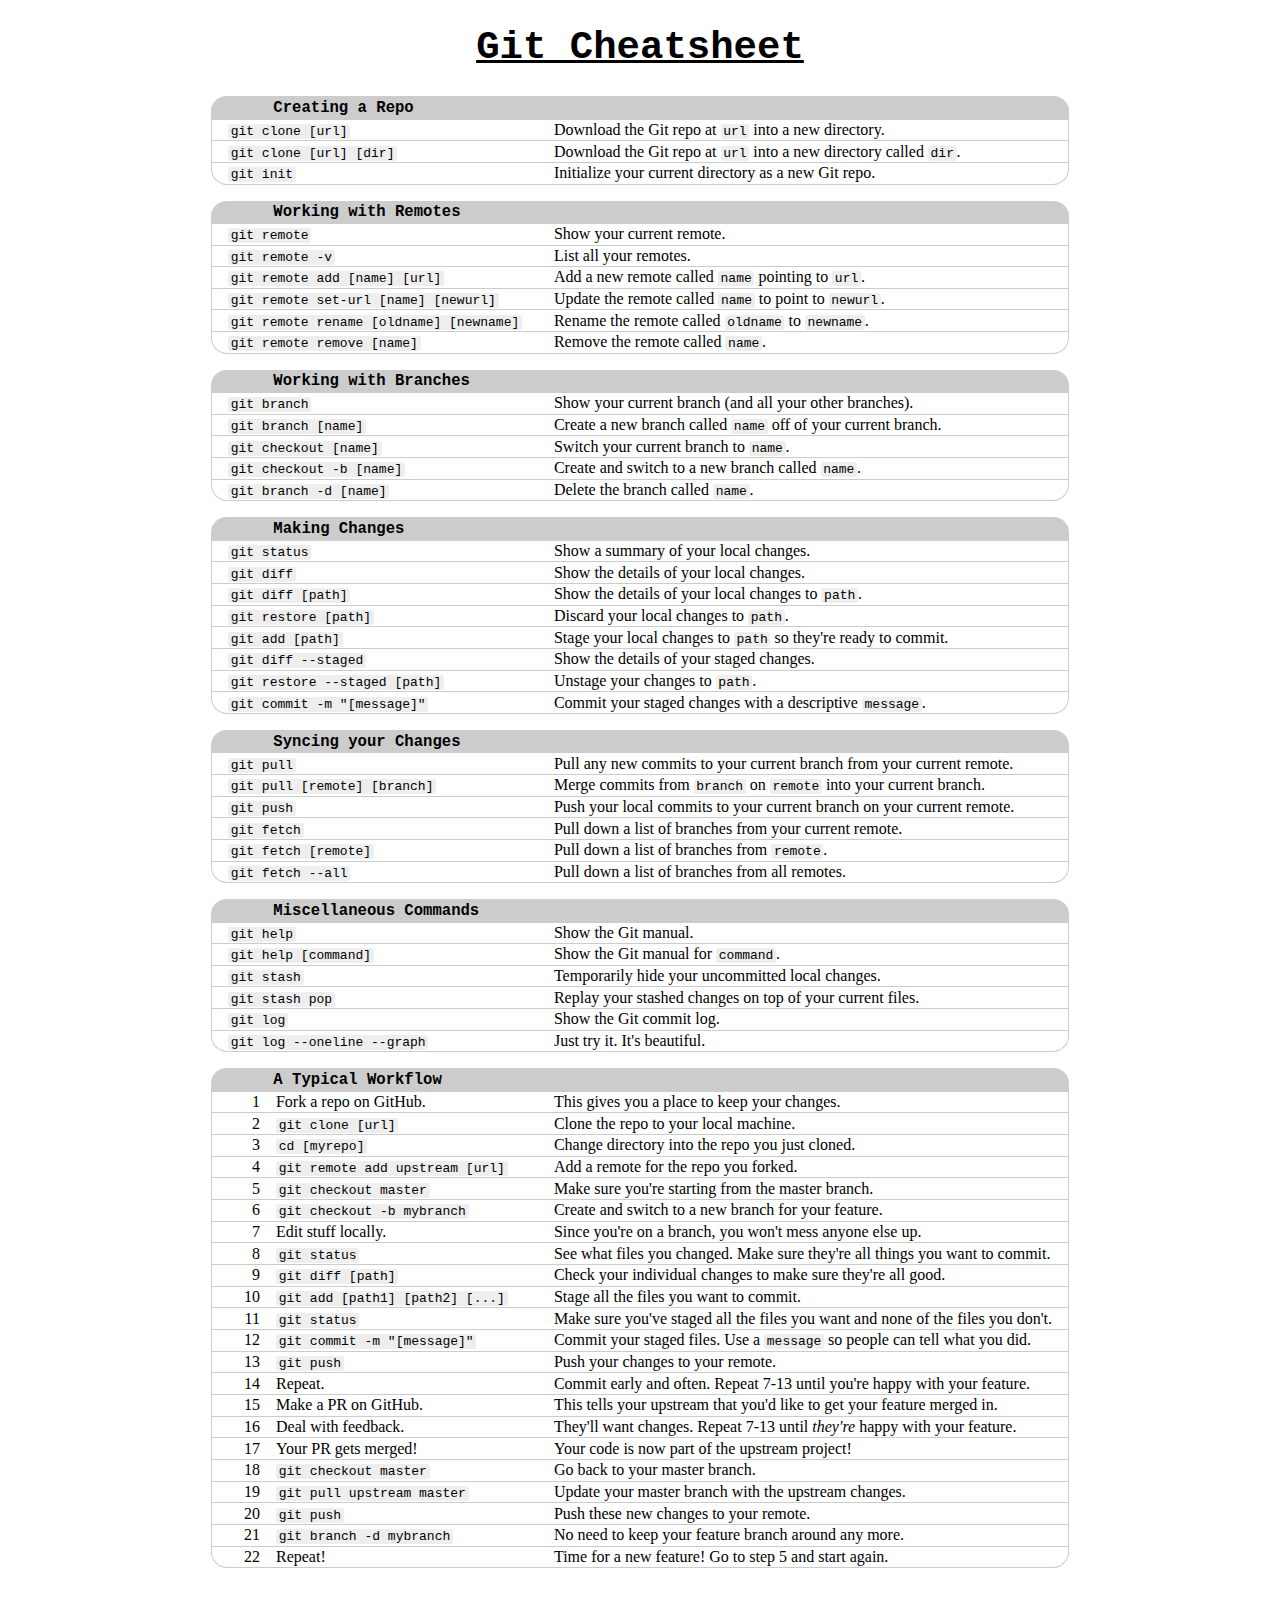
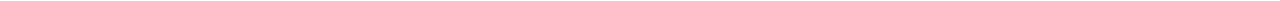
<file: docs/git.html>
<!DOCTYPE html>
<html>
  <head>
    <meta charset="utf-8" />
    <title>Git Cheatsheet</title>
    <link rel="stylesheet" href="style.css" />
  </head>
  <body id="cheatsheet">
    <h1>Git Cheatsheet</h1>

    <table>
      <tbody>
        <tr>
          <th colspan="2">Creating a Repo</th>
        </tr>
        <tr>
          <td><code>git clone [url]</code></td>
          <td>Download the Git repo at <code>url</code> into a new directory.</td>
        </tr>
        <tr>
          <td><code>git clone [url] [dir]</code></td>
          <td>Download the Git repo at <code>url</code> into a new directory called <code>dir</code>.</td>
        </tr>
        <tr>
          <td><code>git init</code></td>
          <td>Initialize your current directory as a new Git repo.</td>
        </tr>
      </tbody>

      <tbody>
        <tr>
          <th colspan="2">Working with Remotes</th>
        </tr>
        <tr>
          <td><code>git remote</code></td>
          <td>Show your current remote.</td>
        </tr>
        <tr>
          <td><code>git remote -v</code></td>
          <td>List all your remotes.</td>
        </tr>
        <tr>
          <td><code>git remote add [name] [url]</code></td>
          <td>Add a new remote called <code>name</code> pointing to <code>url</code>.</td>
        </tr>
        <tr>
          <td><code>git remote set-url [name] [newurl]</code></td>
          <td>Update the remote called <code>name</code> to point to <code>newurl</code>.</td>
        </tr>
        <tr>
          <td><code>git remote rename [oldname] [newname]</code></td>
          <td>Rename the remote called <code>oldname</code> to <code>newname</code>.</td>
        </tr>
        <tr>
          <td><code>git remote remove [name]</code></td>
          <td>Remove the remote called <code>name</code>.</td>
        </tr>
      </tbody>

      <tbody>
        <tr>
          <th colspan="2">Working with Branches</th>
        </tr>
        <tr>
          <td><code>git branch</code></td>
          <td>Show your current branch (and all your other branches).</td>
        </tr>
        <tr>
          <td><code>git branch [name]</code></td>
          <td>Create a new branch called <code>name</code> off of your current branch.</td>
        </tr>
        <tr>
          <td><code>git checkout [name]</code></td>
          <td>Switch your current branch to <code>name</code>.</td>
        </tr>
        <tr>
          <td><code>git checkout -b [name]</code></td>
          <td>Create and switch to a new branch called <code>name</code>.</td>
        </tr>
        <tr>
          <td><code>git branch -d [name]</code></td>
          <td>Delete the branch called <code>name</code>.</td>
        </tr>
      </tbody>

      <tbody>
        <tr>
          <th colspan="2">Making Changes</th>
        </tr>
        <tr>
          <td><code>git status</code></td>
          <td>Show a summary of your local changes.</td>
        </tr>
        <tr>
          <td><code>git diff</code></td>
          <td>Show the details of your local changes.</td>
        </tr>
        <tr>
          <td><code>git diff [path]</code></td>
          <td>Show the details of your local changes to <code>path</code>.</td>
        </tr>
        <tr>
          <td><code>git restore [path]</code></td>
          <td>Discard your local changes to <code>path</code>.</td>
        </tr>
        <tr>
          <td><code>git add [path]</code></td>
          <td>Stage your local changes to <code>path</code> so they're ready to commit.</td>
        </tr>
        <tr>
          <td><code>git diff --staged</code></td>
          <td>Show the details of your staged changes.</td>
        </tr>
        <tr>
          <td><code>git restore --staged [path]</code></td>
          <td>Unstage your changes to <code>path</code>.</td>
        </tr>
        <tr>
          <td><code>git commit -m "[message]"</code></td>
          <td>Commit your staged changes with a descriptive <code>message</code>.</td>
        </tr>
      </tbody>

      <tbody>
        <tr>
          <th colspan="2">Syncing your Changes</th>
        </tr>
        <tr>
          <td><code>git pull</code></td>
          <td>Pull any new commits to your current branch from your current remote.</td>
        </tr>
        <tr>
          <td><code>git pull [remote] [branch]</code></td>
          <td>Merge commits from <code>branch</code> on <code>remote</code> into your current branch.</td>
        </tr>
        <tr>
          <td><code>git push</code></td>
          <td>Push your local commits to your current branch on your current remote.</td>
        </tr>
        <tr>
          <td><code>git fetch</code></td>
          <td>Pull down a list of branches from your current remote.</td>
        </tr>
        <tr>
          <td><code>git fetch [remote]</code></td>
          <td>Pull down a list of branches from <code>remote</code>.</td>
        </tr>
        <tr>
          <td><code>git fetch --all</code></td>
          <td>Pull down a list of branches from all remotes.</td>
        </tr>
      </tbody>

      <tbody>
        <tr>
          <th colspan="2">Miscellaneous Commands</th>
        </tr>
        <tr>
          <td><code>git help</code></td>
          <td>Show the Git manual.</td>
        </tr>
        <tr>
          <td><code>git help [command]</code></td>
          <td>Show the Git manual for <code>command</code>.</td>
        </tr>
        <tr>
          <td><code>git stash</code></td>
          <td>Temporarily hide your uncommitted local changes.</td>
        </tr>
        <tr>
          <td><code>git stash pop</code></td>
          <td>Replay your stashed changes on top of your current files.</td>
        </tr>
        <tr>
          <td><code>git log</code></td>
          <td>Show the Git commit log.</td>
        </tr>
        <tr>
          <td><code>git log --oneline --graph</code></td>
          <td>Just try it. It's beautiful.</td>
        </tr>
      </tbody>

      <tbody class="counter">
        <tr class="header">
          <th colspan="2">A Typical Workflow</th>
        </tr>
        <tr>
          <td>Fork a repo on GitHub.</td>
          <td>This gives you a place to keep your changes.</td>
        </tr>
        <tr>
          <td><code>git clone [url]</code></td>
          <td>Clone the repo to your local machine.</td>
        </tr>
        <tr>
          <td><code>cd [myrepo]</code></td>
          <td>Change directory into the repo you just cloned.</td>
        </tr>
        <tr>
          <td><code>git remote add upstream [url]</code></td>
          <td>Add a remote for the repo you forked.</td>
        </tr>
        <tr>
          <td><code>git checkout master</code></td>
          <td>Make sure you're starting from the master branch.</td>
        </tr>
        <tr>
          <td><code>git checkout -b mybranch</code></td>
          <td>Create and switch to a new branch for your feature.</td>
        </tr>
        <tr>
          <td>Edit stuff locally.</td>
          <td>Since you're on a branch, you won't mess anyone else up.</td>
        </tr>
        <tr>
          <td><code>git status</code></td>
          <td>See what files you changed.  Make sure they're all things you want to commit.</td>
        </tr>
        <tr>
          <td><code>git diff [path]</code></td>
          <td>Check your individual changes to make sure they're all good.</td>
        </tr>
        <tr>
          <td><code>git add [path1] [path2] [...]</code></td>
          <td>Stage all the files you want to commit.</td>
        </tr>
        <tr>
          <td><code>git status</code></td>
          <td>Make sure you've staged all the files you want and none of the files you don't.</td>
        </tr>
        <tr>
          <td><code>git commit -m "[message]"</code></td>
          <td>Commit your staged files. Use a <code>message</code> so people can tell what you did.</td>
        </tr>
        <tr>
          <td><code>git push</code></td>
          <td>Push your changes to your remote.</td>
        </tr>
        <tr>
          <td>Repeat.</td>
          <td>Commit early and often. Repeat 7-13 until you're happy with your feature.</td>
        </tr>
        <tr>
          <td>Make a PR on GitHub.</td>
          <td>This tells your upstream that you'd like to get your feature merged in.</td>
        </tr>
        <tr>
          <td>Deal with feedback.</td>
          <td>They'll want changes. Repeat 7-13 until <i>they're</i> happy with your feature.</td>
        </tr>
        <tr>
          <td>Your PR gets merged!</td>
          <td>Your code is now part of the upstream project!</td>
        </tr>
        <tr>
          <td><code>git checkout master</code></td>
          <td>Go back to your master branch.</td>
        </tr>
        <tr>
          <td><code>git pull upstream master</code></td>
          <td>Update your master branch with the upstream changes.</td>
        </tr>
        <tr>
          <td><code>git push</code></td>
          <td>Push these new changes to your remote.</td>
        </tr>
        <tr>
          <td><code>git branch -d mybranch</code></td>
          <td>No need to keep your feature branch around any more.</td>
        </tr>
        <tr>
          <td>Repeat!</td>
          <td>Time for a new feature! Go to step 5 and start again.</td>
        </tr>
      </tbody>
    </table>
  </body>
</html>
</file>
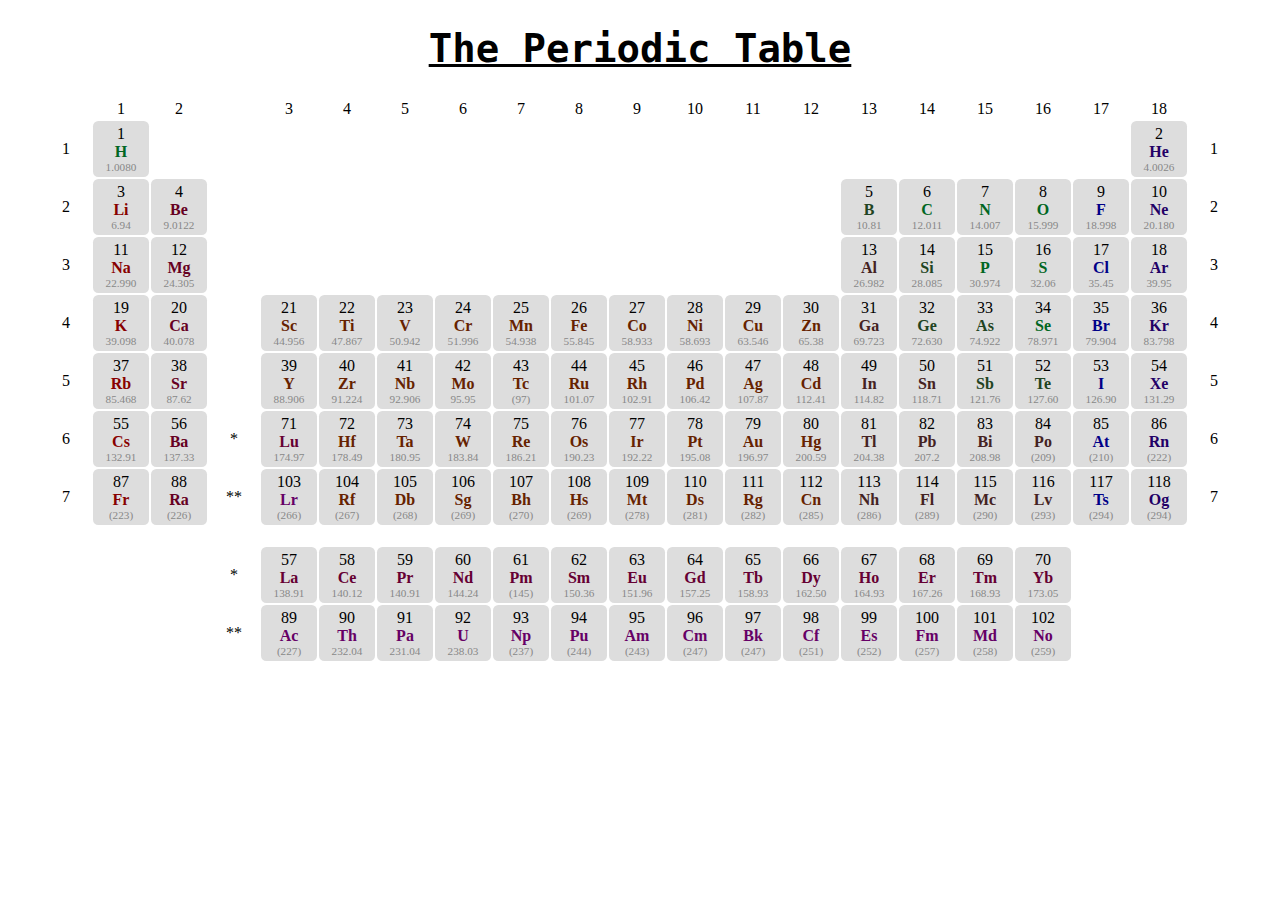
<file: docs/periodic-table.html>
<!DOCTYPE html>
<html>
  <head>
    <meta charset="utf-8" />
    <title>The Periodic Table</title>
    <!-- <link rel="stylesheet" href="style.css" /> -->
    <style type="text/css">
      h1 {
        font-family: monospace;
        font-size: 300%;
        text-align: center;
        text-decoration: underline;
      }

      a {
        color: #000;
        text-decoration: none;
      }

      a:hover {
        text-decoration: underline;
      }

      table {
        margin: 0 auto;
      }

      td {
        min-width: 3rem;
        text-align: center;
      }

      td.atom {
        background-color: #ddd;
        border-radius: 4pt;
        cursor: default;
        padding: 3pt;
      }

      td.atom * {
        display: block;
      }

      td.atom a {
        color: auto;
        font-weight: bold;
      }

      td.atom.alkali-metal a     {color: #800;}
      td.atom.alkali-earth a     {color: #602;}
      td.atom.transition-metal a {color: #620;}
      td.atom.metal a            {color: #422;}
      td.atom.metalloid a        {color: #242;}
      td.atom.non-metal a        {color: #062;}
      td.atom.halogen a          {color: #008;}
      td.atom.noble-gas a        {color: #206;}
      td.atom.lanthanide a       {color: #603;}
      td.atom.actinide a         {color: #606;}

      .atwt {
        color: #888;
        font-size: 70%;
      }
    </style>
  </head>
  <body id="cheatsheet">
    <h1>The Periodic Table</h1>

    <table>
      <tr>
        <td></td>
        <td><a title="Alkali Metals" href="https://en.wikipedia.org/wiki/Alkali_metal">1</a></td>
        <td><a title="Alkaline Earth Metals" href="https://en.wikipedia.org/wiki/Alkaline_earth_metal">2</a></td>
        <td></td>
        <td><a title="Group 3" href="https://en.wikipedia.org/wiki/Group_3_element">3</a></td>
        <td><a title="Group 4" href="https://en.wikipedia.org/wiki/Group_4_element">4</a></td>
        <td><a title="Group 5" href="https://en.wikipedia.org/wiki/Group_5_element">5</a></td>
        <td><a title="Group 6" href="https://en.wikipedia.org/wiki/Group_6_element">6</a></td>
        <td><a title="Group 7" href="https://en.wikipedia.org/wiki/Group_7_element">7</a></td>
        <td><a title="Group 8" href="https://en.wikipedia.org/wiki/Group_8_element">8</a></td>
        <td><a title="Group 9" href="https://en.wikipedia.org/wiki/Group_9_element">9</a></td>
        <td><a title="Group 10" href="https://en.wikipedia.org/wiki/Group_10_element">10</a></td>
        <td><a title="Group 11" href="https://en.wikipedia.org/wiki/Group_11_element">11</a></td>
        <td><a title="Group 12" href="https://en.wikipedia.org/wiki/Group_12_element">12</a></td>
        <td><a title="Triels" href="https://en.wikipedia.org/wiki/Boron_group">13</a></td>
        <td><a title="Tetrels" href="https://en.wikipedia.org/wiki/Carbon_group">14</a></td>
        <td><a title="Pnictogens" href="https://en.wikipedia.org/wiki/Pnictogen">15</a></td>
        <td><a title="Chalcogens" href="https://en.wikipedia.org/wiki/Chalcogen">16</a></td>
        <td><a title="Halogens" href="https://en.wikipedia.org/wiki/Halogen">17</a></td>
        <td><a title="Noble Gases" href="https://en.wikipedia.org/wiki/Noble_gas">18</a></td>
        <td></td>
      </tr>
      <tr>
        <td><a title="Period 1" href="https://en.wikipedia.org/wiki/Period_1_element">1</a></td>
        <td class="atom non-metal" title="Hydrogen">
          <span class="atno">1</span>
          <a href="https://en.wikipedia.org/wiki/Hydrogen">H</a>
          <span class="atwt">1.0080</span>
        </td>
        <td></td>
        <td></td>
        <td></td>
        <td></td>
        <td></td>
        <td></td>
        <td></td>
        <td></td>
        <td></td>
        <td></td>
        <td></td>
        <td></td>
        <td></td>
        <td></td>
        <td></td>
        <td></td>
        <td></td>
        <td class="atom noble-gas" title="Helium">
          <span class="atno">2</span>
          <a href="https://en.wikipedia.org/wiki/Helium">He</a>
          <span class="atwt">4.0026</span>
        </td>
        <td><a title="Period 1" href="https://en.wikipedia.org/wiki/Period_1_element">1</a></td>
      </tr>
      <tr>
        <td><a title="Period 2" href="https://en.wikipedia.org/wiki/Period_2_element">2</a></td>
        <td class="atom alkali-metal" title="Lithium">
          <span class="atno">3</span>
          <a href="https://en.wikipedia.org/wiki/Lithium">Li</a>
          <span class="atwt">6.94</span>
        </td>
        <td class="atom alkali-earth" title="Berylium">
          <span class="atno">4</span>
          <a href="https://en.wikipedia.org/wiki/Berylium">Be</a>
          <span class="atwt">9.0122</span>
        </td>
        <td></td>
        <td></td>
        <td></td>
        <td></td>
        <td></td>
        <td></td>
        <td></td>
        <td></td>
        <td></td>
        <td></td>
        <td></td>
        <td class="atom metalloid" title="Boron">
          <span class="atno">5</span>
          <a href="https://en.wikipedia.org/wiki/Boron">B</a>
          <span class="atwt">10.81</span>
        </td>
        <td class="atom non-metal" title="Carbon">
          <span class="atno">6</span>
          <a href="https://en.wikipedia.org/wiki/Carbon">C</a>
          <span class="atwt">12.011</span>
        </td>
        <td class="atom non-metal" title="Nitrogen">
          <span class="atno">7</span>
          <a href="https://en.wikipedia.org/wiki/Nitrogen">N</a>
          <span class="atwt">14.007</span>
        </td>
        <td class="atom non-metal" title="Oxygen">
          <span class="atno">8</span>
          <a href="https://en.wikipedia.org/wiki/Oxygen">O</a>
          <span class="atwt">15.999</span>
        </td>
        <td class="atom halogen" title="Fluorine">
          <span class="atno">9</span>
          <a href="https://en.wikipedia.org/wiki/Fluorine">F</a>
          <span class="atwt">18.998</span>
        </td>
        <td class="atom noble-gas" title="Neon">
          <span class="atno">10</span>
          <a href="https://en.wikipedia.org/wiki/Neon">Ne</a>
          <span class="atwt">20.180</span>
        </td>
        <td><a title="Period 2" href="https://en.wikipedia.org/wiki/Period_2_element">2</a></td>
      </tr>
      <tr>
        <td><a title="Period 3" href="https://en.wikipedia.org/wiki/Period_3_element">3</a></td>
        <td class="atom alkali-metal" title="Sodium">
          <span class="atno">11</span>
          <a href="https://en.wikipedia.org/wiki/Sodium">Na</a>
          <span class="atwt">22.990</span>
        </td>
        <td class="atom alkali-earth" title="Magnesium">
          <span class="atno">12</span>
          <a href="https://en.wikipedia.org/wiki/Magnesium">Mg</a>
          <span class="atwt">24.305</span>
        </td>
        <td></td>
        <td></td>
        <td></td>
        <td></td>
        <td></td>
        <td></td>
        <td></td>
        <td></td>
        <td></td>
        <td></td>
        <td></td>
        <td class="atom metal" title="Aluminum">
          <span class="atno">13</span>
          <a href="https://en.wikipedia.org/wiki/Aluminum">Al</a>
          <span class="atwt">26.982</span>
        </td>
        <td class="atom metalloid" title="Silicon">
          <span class="atno">14</span>
          <a href="https://en.wikipedia.org/wiki/Silicon">Si</a>
          <span class="atwt">28.085</span>
        </td>
        <td class="atom non-metal" title="Phosphorous">
          <span class="atno">15</span>
          <a href="https://en.wikipedia.org/wiki/Phosphorous">P</a>
          <span class="atwt">30.974</span>
        </td>
        <td class="atom non-metal" title="Sulfur">
          <span class="atno">16</span>
          <a href="https://en.wikipedia.org/wiki/Sulfur">S</a>
          <span class="atwt">32.06</span>
        </td>
        <td class="atom halogen" title="Chlorine">
          <span class="atno">17</span>
          <a href="https://en.wikipedia.org/wiki/Chlorine">Cl</a>
          <span class="atwt">35.45</span>
        </td>
        <td class="atom noble-gas" title="Argon">
          <span class="atno">18</span>
          <a href="https://en.wikipedia.org/wiki/Argon">Ar</a>
          <span class="atwt">39.95</span>
        </td>
        <td><a title="Period 3" href="https://en.wikipedia.org/wiki/Period_3_element">3</a></td>
      </tr>
      <tr>
        <td><a title="Period 4" href="https://en.wikipedia.org/wiki/Period_4_element">4</a></td>
        <td class="atom alkali-metal" title="Potassium">
          <span class="atno">19</span>
          <a href="https://en.wikipedia.org/wiki/Potassium">K</a>
          <span class="atwt">39.098</span>
        </td>
        <td class="atom alkali-earth" title="Calcium">
          <span class="atno">20</span>
          <a href="https://en.wikipedia.org/wiki/Calcium">Ca</a>
          <span class="atwt">40.078</span>
        </td>
        <td></td>
        <td class="atom transition-metal" title="Scandium">
          <span class="atno">21</span>
          <a href="https://en.wikipedia.org/wiki/Scandium">Sc</a>
          <span class="atwt">44.956</span>
        </td>
        <td class="atom transition-metal" title="Titamium">
          <span class="atno">22</span>
          <a href="https://en.wikipedia.org/wiki/Titamium">Ti</a>
          <span class="atwt">47.867</span>
        </td>
        <td class="atom transition-metal" title="Vanadium">
          <span class="atno">23</span>
          <a href="https://en.wikipedia.org/wiki/Vanadium">V</a>
          <span class="atwt">50.942</span>
        </td>
        <td class="atom transition-metal" title="Chromium">
          <span class="atno">24</span>
          <a href="https://en.wikipedia.org/wiki/Chromium">Cr</a>
          <span class="atwt">51.996</span>
        </td>
        <td class="atom transition-metal" title="Manganese">
          <span class="atno">25</span>
          <a href="https://en.wikipedia.org/wiki/Manganese">Mn</a>
          <span class="atwt">54.938</span>
        </td>
        <td class="atom transition-metal" title="Iron">
          <span class="atno">26</span>
          <a href="https://en.wikipedia.org/wiki/Iron">Fe</a>
          <span class="atwt">55.845</span>
        </td>
        <td class="atom transition-metal" title="Cobalt">
          <span class="atno">27</span>
          <a href="https://en.wikipedia.org/wiki/Cobalt">Co</a>
          <span class="atwt">58.933</span>
        </td>
        <td class="atom transition-metal" title="Nickel">
          <span class="atno">28</span>
          <a href="https://en.wikipedia.org/wiki/Nickel">Ni</a>
          <span class="atwt">58.693</span>
        </td>
        <td class="atom transition-metal" title="Copper">
          <span class="atno">29</span>
          <a href="https://en.wikipedia.org/wiki/Copper">Cu</a>
          <span class="atwt">63.546</span>
        </td>
        <td class="atom transition-metal" title="Zinc">
          <span class="atno">30</span>
          <a href="https://en.wikipedia.org/wiki/Zinc">Zn</a>
          <span class="atwt">65.38</span>
        </td>
        <td class="atom metal" title="Gallium">
          <span class="atno">31</span>
          <a href="https://en.wikipedia.org/wiki/Gallium">Ga</a>
          <span class="atwt">69.723</span>
        </td>
        <td class="atom metalloid" title="Germanium">
          <span class="atno">32</span>
          <a href="https://en.wikipedia.org/wiki/Germanium">Ge</a>
          <span class="atwt">72.630</span>
        </td>
        <td class="atom metalloid" title="Arsenic">
          <span class="atno">33</span>
          <a href="https://en.wikipedia.org/wiki/Arsenic">As</a>
          <span class="atwt">74.922</span>
        </td>
        <td class="atom non-metal" title="Selenium">
          <span class="atno">34</span>
          <a href="https://en.wikipedia.org/wiki/Selenium">Se</a>
          <span class="atwt">78.971</span>
        </td>
        <td class="atom halogen" title="Bromine">
          <span class="atno">35</span>
          <a href="https://en.wikipedia.org/wiki/Bromine">Br</a>
          <span class="atwt">79.904</span>
        </td>
        <td class="atom noble-gas" title="Krypton">
          <span class="atno">36</span>
          <a href="https://en.wikipedia.org/wiki/Krypton">Kr</a>
          <span class="atwt">83.798</span>
        </td>
        <td><a title="Period 4" href="https://en.wikipedia.org/wiki/Period_4_element">4</a></td>
      </tr>
      <tr>
        <td><a title="Period 5" href="https://en.wikipedia.org/wiki/Period_5_element">5</a></td>
        <td class="atom alkali-metal" title="Rubidium">
          <span class="atno">37</span>
          <a href="https://en.wikipedia.org/wiki/Rubidium">Rb</a>
          <span class="atwt">85.468</span>
        </td>
        <td class="atom alkali-earth" title="Strontium">
          <span class="atno">38</span>
          <a href="https://en.wikipedia.org/wiki/Strontium">Sr</a>
          <span class="atwt">87.62</span>
        </td>
        <td></td>
        <td class="atom transition-metal" title="Yttrium">
          <span class="atno">39</span>
          <a href="https://en.wikipedia.org/wiki/Yttrium">Y</a>
          <span class="atwt">88.906</span>
        </td>
        <td class="atom transition-metal" title="Zirconium">
          <span class="atno">40</span>
          <a href="https://en.wikipedia.org/wiki/Zirconium">Zr</a>
          <span class="atwt">91.224</span>
        </td>
        <td class="atom transition-metal" title="Niobium">
          <span class="atno">41</span>
          <a href="https://en.wikipedia.org/wiki/Niobium">Nb</a>
          <span class="atwt">92.906</span>
        </td>
        <td class="atom transition-metal" title="Molybdenum">
          <span class="atno">42</span>
          <a href="https://en.wikipedia.org/wiki/Molybdenum">Mo</a>
          <span class="atwt">95.95</span>
        </td>
        <td class="atom transition-metal" title="Technetium">
          <span class="atno">43</span>
          <a href="https://en.wikipedia.org/wiki/Technetium">Tc</a>
          <span class="atwt">(97)</span>
        </td>
        <td class="atom transition-metal" title="Ruthenium">
          <span class="atno">44</span>
          <a href="https://en.wikipedia.org/wiki/Ruthenium">Ru</a>
          <span class="atwt">101.07</span>
        </td>
        <td class="atom transition-metal" title="Rhodium">
          <span class="atno">45</span>
          <a href="https://en.wikipedia.org/wiki/Rhodium">Rh</a>
          <span class="atwt">102.91</span>
        </td>
        <td class="atom transition-metal" title="Palladium">
          <span class="atno">46</span>
          <a href="https://en.wikipedia.org/wiki/Palladium">Pd</a>
          <span class="atwt">106.42</span>
        </td>
        <td class="atom transition-metal" title="Silver">
          <span class="atno">47</span>
          <a href="https://en.wikipedia.org/wiki/Silver">Ag</a>
          <span class="atwt">107.87</span>
        </td>
        <td class="atom transition-metal" title="Cadmium">
          <span class="atno">48</span>
          <a href="https://en.wikipedia.org/wiki/Cadmium">Cd</a>
          <span class="atwt">112.41</span>
        </td>
        <td class="atom metal" title="Indium">
          <span class="atno">49</span>
          <a href="https://en.wikipedia.org/wiki/Indium">In</a>
          <span class="atwt">114.82</span>
        </td>
        <td class="atom metal" title="Tin">
          <span class="atno">50</span>
          <a href="https://en.wikipedia.org/wiki/Tin">Sn</a>
          <span class="atwt">118.71</span>
        </td>
        <td class="atom metalloid" title="Antimony">
          <span class="atno">51</span>
          <a href="https://en.wikipedia.org/wiki/Antimony">Sb</a>
          <span class="atwt">121.76</span>
        </td>
        <td class="atom metalloid" title="Tellurium">
          <span class="atno">52</span>
          <a href="https://en.wikipedia.org/wiki/Tellurium">Te</a>
          <span class="atwt">127.60</span>
        </td>
        <td class="atom halogen" title="Iodine">
          <span class="atno">53</span>
          <a href="https://en.wikipedia.org/wiki/Iodine">I</a>
          <span class="atwt">126.90</span>
        </td>
        <td class="atom noble-gas" title="Xenon">
          <span class="atno">54</span>
          <a href="https://en.wikipedia.org/wiki/Xenon">Xe</a>
          <span class="atwt">131.29</span>
        </td>
        <td><a title="Period 5" href="https://en.wikipedia.org/wiki/Period_5_element">5</a></td>
      </tr>
      <tr>
        <td><a title="Period 6" href="https://en.wikipedia.org/wiki/Period_6_element">6</a></td>
        <td class="atom alkali-metal" title="Caesium">
          <span class="atno">55</span>
          <a href="https://en.wikipedia.org/wiki/Caesium">Cs</a>
          <span class="atwt">132.91</span>
        </td>
        <td class="atom alkali-earth" title="Barium">
          <span class="atno">56</span>
          <a href="https://en.wikipedia.org/wiki/Barium">Ba</a>
          <span class="atwt">137.33</span>
        </td>
        <td><a title="Lanthanides" href="https://en.wikipedia.org/wiki/Lanthanide">*</a></td>
        <td class="atom lanthanide" title="Lutetium">
          <span class="atno">71</span>
          <a href="https://en.wikipedia.org/wiki/Lutetium">Lu</a>
          <span class="atwt">174.97</span>
        </td>
        <td class="atom transition-metal" title="Hafnium">
          <span class="atno">72</span>
          <a href="https://en.wikipedia.org/wiki/Hafnium">Hf</a>
          <span class="atwt">178.49</span>
        </td>
        <td class="atom transition-metal" title="Tantalum">
          <span class="atno">73</span>
          <a href="https://en.wikipedia.org/wiki/Tantalum">Ta</a>
          <span class="atwt">180.95</span>
        </td>
        <td class="atom transition-metal" title="Tungsten">
          <span class="atno">74</span>
          <a href="https://en.wikipedia.org/wiki/Tungsten">W</a>
          <span class="atwt">183.84</span>
        </td>
        <td class="atom transition-metal" title="Rhenium">
          <span class="atno">75</span>
          <a href="https://en.wikipedia.org/wiki/Rhenium">Re</a>
          <span class="atwt">186.21</span>
        </td>
        <td class="atom transition-metal" title="Osmium">
          <span class="atno">76</span>
          <a href="https://en.wikipedia.org/wiki/Osmium">Os</a>
          <span class="atwt">190.23</span>
        </td>
        <td class="atom transition-metal" title="Iridium">
          <span class="atno">77</span>
          <a href="https://en.wikipedia.org/wiki/Iridium">Ir</a>
          <span class="atwt">192.22</span>
        </td>
        <td class="atom transition-metal" title="Platinum">
          <span class="atno">78</span>
          <a href="https://en.wikipedia.org/wiki/Platinum">Pt</a>
          <span class="atwt">195.08</span>
        </td>
        <td class="atom transition-metal" title="Gold">
          <span class="atno">79</span>
          <a href="https://en.wikipedia.org/wiki/Gold">Au</a>
          <span class="atwt">196.97</span>
        </td>
        <td class="atom transition-metal" title="Mercury">
          <span class="atno">80</span>
          <a href="https://en.wikipedia.org/wiki/Mercury">Hg</a>
          <span class="atwt">200.59</span>
        </td>
        <td class="atom metal" title="Thallium">
          <span class="atno">81</span>
          <a href="https://en.wikipedia.org/wiki/Thallium">Tl</a>
          <span class="atwt">204.38</span>
        </td>
        <td class="atom metal" title="Lead">
          <span class="atno">82</span>
          <a href="https://en.wikipedia.org/wiki/Lead">Pb</a>
          <span class="atwt">207.2</span>
        </td>
        <td class="atom metal" title="Bismuth">
          <span class="atno">83</span>
          <a href="https://en.wikipedia.org/wiki/Bismuth">Bi</a>
          <span class="atwt">208.98</span>
        </td>
        <td class="atom metal" title="Polonium">
          <span class="atno">84</span>
          <a href="https://en.wikipedia.org/wiki/Polonium">Po</a>
          <span class="atwt">(209)</span>
        </td>
        <td class="atom halogen" title="Astatine">
          <span class="atno">85</span>
          <a href="https://en.wikipedia.org/wiki/Astatine">At</a>
          <span class="atwt">(210)</span>
        </td>
        <td class="atom noble-gas" title="Radon">
          <span class="atno">86</span>
          <a href="https://en.wikipedia.org/wiki/Radon">Rn</a>
          <span class="atwt">(222)</span>
        </td>
        <td><a title="Period 6" href="https://en.wikipedia.org/wiki/Period_6_element">6</a></td>
      </tr>
      <tr>
        <td><a title="Period 7" href="https://en.wikipedia.org/wiki/Period_7_element">7</a></td>
        <td class="atom alkali-metal" title="Francium">
          <span class="atno">87</span>
          <a href="https://en.wikipedia.org/wiki/Francium">Fr</a>
          <span class="atwt">(223)</span>
        </td>
        <td class="atom alkali-earth" title="Radium">
          <span class="atno">88</span>
          <a href="https://en.wikipedia.org/wiki/Radium">Ra</a>
          <span class="atwt">(226)</span>
        </td>
        <td><a title="Actinides" href="https://en.wikipedia.org/wiki/Actinide">**</a></td>
        <td class="atom actinide" title="Lawrencium">
          <span class="atno">103</span>
          <a href="https://en.wikipedia.org/wiki/Lawrencium">Lr</a>
          <span class="atwt">(266)</span>
        </td>
        <td class="atom transition-metal" title="Rutherfordium">
          <span class="atno">104</span>
          <a href="https://en.wikipedia.org/wiki/Rutherfordium">Rf</a>
          <span class="atwt">(267)</span>
        </td>
        <td class="atom transition-metal" title="Dubnium">
          <span class="atno">105</span>
          <a href="https://en.wikipedia.org/wiki/Dubnium">Db</a>
          <span class="atwt">(268)</span>
        </td>
        <td class="atom transition-metal" title="Seaborgium">
          <span class="atno">106</span>
          <a href="https://en.wikipedia.org/wiki/Seaborgium">Sg</a>
          <span class="atwt">(269)</span>
        </td>
        <td class="atom transition-metal" title="Bohrium">
          <span class="atno">107</span>
          <a href="https://en.wikipedia.org/wiki/Bohrium">Bh</a>
          <span class="atwt">(270)</span>
        </td>
        <td class="atom transition-metal" title="Hassium">
          <span class="atno">108</span>
          <a href="https://en.wikipedia.org/wiki/Hassium">Hs</a>
          <span class="atwt">(269)</span>
        </td>
        <td class="atom transition-metal" title="Meitnerium">
          <span class="atno">109</span>
          <a href="https://en.wikipedia.org/wiki/Meitnerium">Mt</a>
          <span class="atwt">(278)</span>
        </td>
        <td class="atom transition-metal" title="Darmstadtium">
          <span class="atno">110</span>
          <a href="https://en.wikipedia.org/wiki/Darmstadtium">Ds</a>
          <span class="atwt">(281)</span>
        </td>
        <td class="atom transition-metal" title="Roentgenium">
          <span class="atno">111</span>
          <a href="https://en.wikipedia.org/wiki/Roentgenium">Rg</a>
          <span class="atwt">(282)</span>
        </td>
        <td class="atom transition-metal" title="Copernicium">
          <span class="atno">112</span>
          <a href="https://en.wikipedia.org/wiki/Copernicium">Cn</a>
          <span class="atwt">(285)</span>
        </td>
        <td class="atom metal" title="Nihonium">
          <span class="atno">113</span>
          <a href="https://en.wikipedia.org/wiki/Nihonium">Nh</a>
          <span class="atwt">(286)</span>
        </td>
        <td class="atom metal" title="Flerovium">
          <span class="atno">114</span>
          <a href="https://en.wikipedia.org/wiki/Flerovium">Fl</a>
          <span class="atwt">(289)</span>
        </td>
        <td class="atom metal" title="Moscovium">
          <span class="atno">115</span>
          <a href="https://en.wikipedia.org/wiki/Moscovium">Mc</a>
          <span class="atwt">(290)</span>
        </td>
        <td class="atom metal" title="Livermorium">
          <span class="atno">116</span>
          <a href="https://en.wikipedia.org/wiki/Livermorium">Lv</a>
          <span class="atwt">(293)</span>
        </td>
        <td class="atom halogen" title="Tennessine">
          <span class="atno">117</span>
          <a href="https://en.wikipedia.org/wiki/Tennessine">Ts</a>
          <span class="atwt">(294)</span>
        </td>
        <td class="atom noble-gas" title="Oganesson">
          <span class="atno">118</span>
          <a href="https://en.wikipedia.org/wiki/Oganesson">Og</a>
          <span class="atwt">(294)</span>
        </td>
        <td><a title="Period 7" href="https://en.wikipedia.org/wiki/Period_7_element">7</a></td>
      </tr>
      <tr>
        <td colspan="999" style="height: 1rem;"></td>
      </tr>
      <tr>
        <td></td>
        <td></td>
        <td></td>
        <td><a title="Lanthanides" href="https://en.wikipedia.org/wiki/Lanthanide">*</a></td>
        <td class="atom lanthanide" title="Lanthanum">
          <span class="atno">57</span>
          <a href="https://en.wikipedia.org/wiki/Lanthanum">La</a>
          <span class="atwt">138.91</span>
        </td>
        <td class="atom lanthanide" title="Cerium">
          <span class="atno">58</span>
          <a href="https://en.wikipedia.org/wiki/Cerium">Ce</a>
          <span class="atwt">140.12</span>
        </td>
        <td class="atom lanthanide" title="Praseodymium">
          <span class="atno">59</span>
          <a href="https://en.wikipedia.org/wiki/Praseodymium">Pr</a>
          <span class="atwt">140.91</span>
        </td>
        <td class="atom lanthanide" title="Neodymium">
          <span class="atno">60</span>
          <a href="https://en.wikipedia.org/wiki/Neodymium">Nd</a>
          <span class="atwt">144.24</span>
        </td>
        <td class="atom lanthanide" title="Promethium">
          <span class="atno">61</span>
          <a href="https://en.wikipedia.org/wiki/Promethium">Pm</a>
          <span class="atwt">(145)</span>
        </td>
        <td class="atom lanthanide" title="Samarium">
          <span class="atno">62</span>
          <a href="https://en.wikipedia.org/wiki/Samarium">Sm</a>
          <span class="atwt">150.36</span>
        </td>
        <td class="atom lanthanide" title="Europium">
          <span class="atno">63</span>
          <a href="https://en.wikipedia.org/wiki/Europium">Eu</a>
          <span class="atwt">151.96</span>
        </td>
        <td class="atom lanthanide" title="Gadolinium">
          <span class="atno">64</span>
          <a href="https://en.wikipedia.org/wiki/Gadolinium">Gd</a>
          <span class="atwt">157.25</span>
        </td>
        <td class="atom lanthanide" title="Terbium">
          <span class="atno">65</span>
          <a href="https://en.wikipedia.org/wiki/Terbium">Tb</a>
          <span class="atwt">158.93</span>
        </td>
        <td class="atom lanthanide" title="Dysprosium">
          <span class="atno">66</span>
          <a href="https://en.wikipedia.org/wiki/Dysprosium">Dy</a>
          <span class="atwt">162.50</span>
        </td>
        <td class="atom lanthanide" title="Holmium">
          <span class="atno">67</span>
          <a href="https://en.wikipedia.org/wiki/Holmium">Ho</a>
          <span class="atwt">164.93</span>
        </td>
        <td class="atom lanthanide" title="Erbium">
          <span class="atno">68</span>
          <a href="https://en.wikipedia.org/wiki/Erbium">Er</a>
          <span class="atwt">167.26</span>
        </td>
        <td class="atom lanthanide" title="Thulium">
          <span class="atno">69</span>
          <a href="https://en.wikipedia.org/wiki/Thulium">Tm</a>
          <span class="atwt">168.93</span>
        </td>
        <td class="atom lanthanide" title="Ytterbium">
          <span class="atno">70</span>
          <a href="https://en.wikipedia.org/wiki/Ytterbium">Yb</a>
          <span class="atwt">173.05</span>
        </td>
        <td></td>
        <td></td>
        <td></td>
      </tr>
      <tr>
        <td></td>
        <td></td>
        <td></td>
        <td><a title="Actinides" href="https://en.wikipedia.org/wiki/Actinide">**</a></td>
        <td class="atom actinide" title="Actinium">
          <span class="atno">89</span>
          <a href="https://en.wikipedia.org/wiki/Actinium">Ac</a>
          <span class="atwt">(227)</span>
        </td>
        <td class="atom actinide" title="Thorium">
          <span class="atno">90</span>
          <a href="https://en.wikipedia.org/wiki/Thorium">Th</a>
          <span class="atwt">232.04</span>
        </td>
        <td class="atom actinide" title="Protactinium">
          <span class="atno">91</span>
          <a href="https://en.wikipedia.org/wiki/Protactinium">Pa</a>
          <span class="atwt">231.04</span>
        </td>
        <td class="atom actinide" title="Uranium">
          <span class="atno">92</span>
          <a href="https://en.wikipedia.org/wiki/Uranium">U</a>
          <span class="atwt">238.03</span>
        </td>
        <td class="atom actinide" title="Neptunium">
          <span class="atno">93</span>
          <a href="https://en.wikipedia.org/wiki/Neptunium">Np</a>
          <span class="atwt">(237)</span>
        </td>
        <td class="atom actinide" title="Plutonium">
          <span class="atno">94</span>
          <a href="https://en.wikipedia.org/wiki/Plutonium">Pu</a>
          <span class="atwt">(244)</span>
        </td>
        <td class="atom actinide" title="Americium">
          <span class="atno">95</span>
          <a href="https://en.wikipedia.org/wiki/Americium">Am</a>
          <span class="atwt">(243)</span>
        </td>
        <td class="atom actinide" title="Curium">
          <span class="atno">96</span>
          <a href="https://en.wikipedia.org/wiki/Curium">Cm</a>
          <span class="atwt">(247)</span>
        </td>
        <td class="atom actinide" title="Berkelium">
          <span class="atno">97</span>
          <a href="https://en.wikipedia.org/wiki/Berkelium">Bk</a>
          <span class="atwt">(247)</span>
        </td>
        <td class="atom actinide" title="Californium">
          <span class="atno">98</span>
          <a href="https://en.wikipedia.org/wiki/Californium">Cf</a>
          <span class="atwt">(251)</span>
        </td>
        <td class="atom actinide" title="Einsteinium">
          <span class="atno">99</span>
          <a href="https://en.wikipedia.org/wiki/Einsteinium">Es</a>
          <span class="atwt">(252)</span>
        </td>
        <td class="atom actinide" title="Fermium">
          <span class="atno">100</span>
          <a href="https://en.wikipedia.org/wiki/Fermium">Fm</a>
          <span class="atwt">(257)</span>
        </td>
        <td class="atom actinide" title="Mendelevium">
          <span class="atno">101</span>
          <a href="https://en.wikipedia.org/wiki/Mendelevium">Md</a>
          <span class="atwt">(258)</span>
        </td>
        <td class="atom actinide" title="Nobelium">
          <span class="atno">102</span>
          <a href="https://en.wikipedia.org/wiki/Nobelium">No</a>
          <span class="atwt">(259)</span>
        </td>
        <td></td>
        <td></td>
        <td></td>
      </tr>
    </table>
  </body>
</html>
</file>
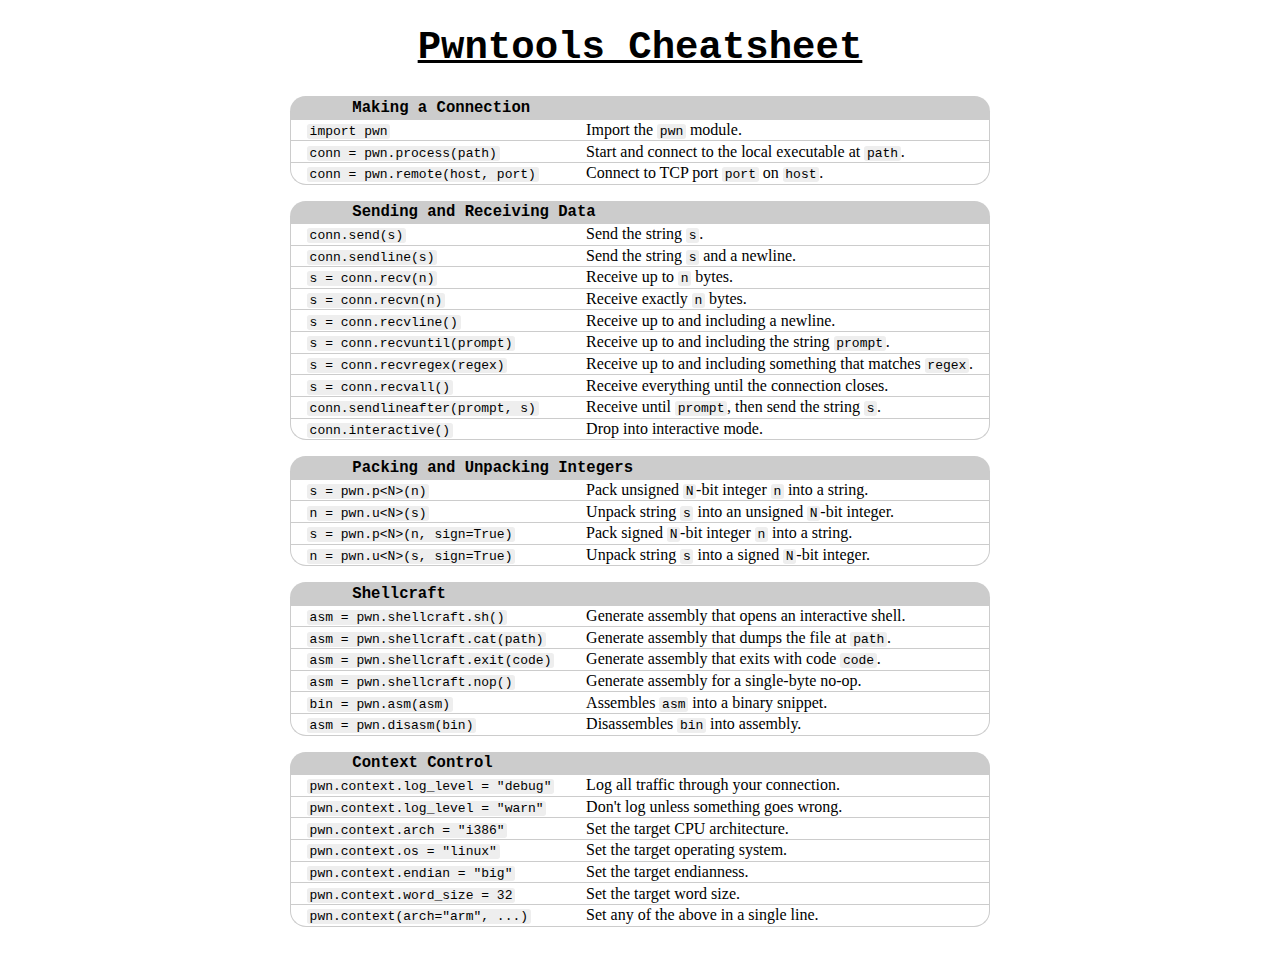
<file: docs/pwntools.html>
<!DOCTYPE html>
<html>
  <head>
    <meta charset="utf-8" />
    <title>Pwntools Cheatsheet</title>
    <link rel="stylesheet" href="style.css" />
  </head>
  <body id="cheatsheet">
    <h1>Pwntools Cheatsheet</h1>

    <table>
      <tbody>
        <tr>
          <th colspan="2">Making a Connection</th>
        </tr>
        <tr>
          <td><code>import pwn</code></td>
          <td>Import the <code>pwn</code> module.</td>
        </tr>
        <tr>
          <td><code>conn = pwn.process(path)</code></td>
          <td>Start and connect to the local executable at <code>path</code>.</td>
        </tr>
        <tr>
          <td><code>conn = pwn.remote(host, port)</code></td>
          <td>Connect to TCP port <code>port</code> on <code>host</code>.</td>
        </tr>
      </tbody>

      <tbody>
        <tr>
          <th colspan="2">Sending and Receiving Data</th>
        </tr>
        <tr>
          <td><code>conn.send(s)</code></td>
          <td>Send the string <code>s</code>.</td>
        </tr>
        <tr>
          <td><code>conn.sendline(s)</code></td>
          <td>Send the string <code>s</code> and a newline.</td>
        </tr>
        <tr>
          <td><code>s = conn.recv(n)</code></td>
          <td>Receive up to <code>n</code> bytes.</td>
        </tr>
        <tr>
          <td><code>s = conn.recvn(n)</code></td>
          <td>Receive exactly <code>n</code> bytes.</td>
        </tr>
        <tr>
          <td><code>s = conn.recvline()</code></td>
          <td>Receive up to and including a newline.</td>
        </tr>
        <tr>
          <td><code>s = conn.recvuntil(prompt)</code></td>
          <td>Receive up to and including the string <code>prompt</code>.</td>
        </tr>
        <tr>
          <td><code>s = conn.recvregex(regex)</code></td>
          <td>Receive up to and including something that matches <code>regex</code>.</td>
        </tr>
        <tr>
          <td><code>s = conn.recvall()</code></td>
          <td>Receive everything until the connection closes.</td>
        </tr>
        <tr>
          <td><code>conn.sendlineafter(prompt, s)</code></td>
          <td>Receive until <code>prompt</code>, then send the string <code>s</code>.</td>
        </tr>
        <tr>
          <td><code>conn.interactive()</code></td>
          <td>Drop into interactive mode.</td>
        </tr>
      </tbody>

      <tbody>
        <tr>
          <th colspan="2">Packing and Unpacking Integers</th>
        </tr>
        <tr>
          <td><code>s = pwn.p&lt;N&gt;(n)</code></td>
          <td>Pack unsigned <code>N</code>-bit integer <code>n</code> into a string.</td>
        </tr>
        <tr>
          <td><code>n = pwn.u&lt;N&gt;(s)</code></td>
          <td>Unpack string <code>s</code> into an unsigned <code>N</code>-bit integer.</td>
        </tr>
        <tr>
          <td><code>s = pwn.p&lt;N&gt;(n, sign=True)</code></td>
          <td>Pack signed <code>N</code>-bit integer <code>n</code> into a string.</td>
        </tr>
        <tr>
          <td><code>n = pwn.u&lt;N&gt;(s, sign=True)</code></td>
          <td>Unpack string <code>s</code> into a signed <code>N</code>-bit integer.</td>
        </tr>
      </tbody>

      <tbody>
        <tr>
          <th colspan="2">Shellcraft</th>
        </tr>
        <tr>
          <td><code>asm = pwn.shellcraft.sh()</code></td>
          <td>Generate assembly that opens an interactive shell.</td>
        </tr>
        <tr>
          <td><code>asm = pwn.shellcraft.cat(path)</code></td>
          <td>Generate assembly that dumps the file at <code>path</code>.</td>
        </tr>
        <tr>
          <td><code>asm = pwn.shellcraft.exit(code)</code></td>
          <td>Generate assembly that exits with code <code>code</code>.</td>
        </tr>
        <tr>
          <td><code>asm = pwn.shellcraft.nop()</code></td>
          <td>Generate assembly for a single-byte no-op.</td>
        </tr>
        <tr>
          <td><code>bin = pwn.asm(asm)</code></td>
          <td>Assembles <code>asm</code> into a binary snippet.</td>
        </tr>
        <tr>
          <td><code>asm = pwn.disasm(bin)</code></td>
          <td>Disassembles <code>bin</code> into assembly.</td>
        </tr>
      </tbody>

      <tbody>
        <tr>
          <th colspan="2">Context Control</th>
        </tr>
        <tr>
          <td><code>pwn.context.log_level = "debug"</code></td>
          <td>Log all traffic through your connection.</td>
        </tr>
        <tr>
          <td><code>pwn.context.log_level = "warn"</code></td>
          <td>Don't log unless something goes wrong.</td>
        </tr>
        <tr>
          <td><code>pwn.context.arch = "i386"</code></td>
          <td>Set the target CPU architecture.</td>
        </tr>
        <tr>
          <td><code>pwn.context.os = "linux"</code></td>
          <td>Set the target operating system.</td>
        </tr>
        <tr>
          <td><code>pwn.context.endian = "big"</code></td>
          <td>Set the target endianness.</td>
        </tr>
        <tr>
          <td><code>pwn.context.word_size = 32</code></td>
          <td>Set the target word size.</td>
        </tr>
        <tr>
          <td><code>pwn.context(arch="arm", ...)</code></td>
          <td>Set any of the above in a single line.</td>
        </tr>
      </tbody>
    </table>
  </body>
</html>
</file>
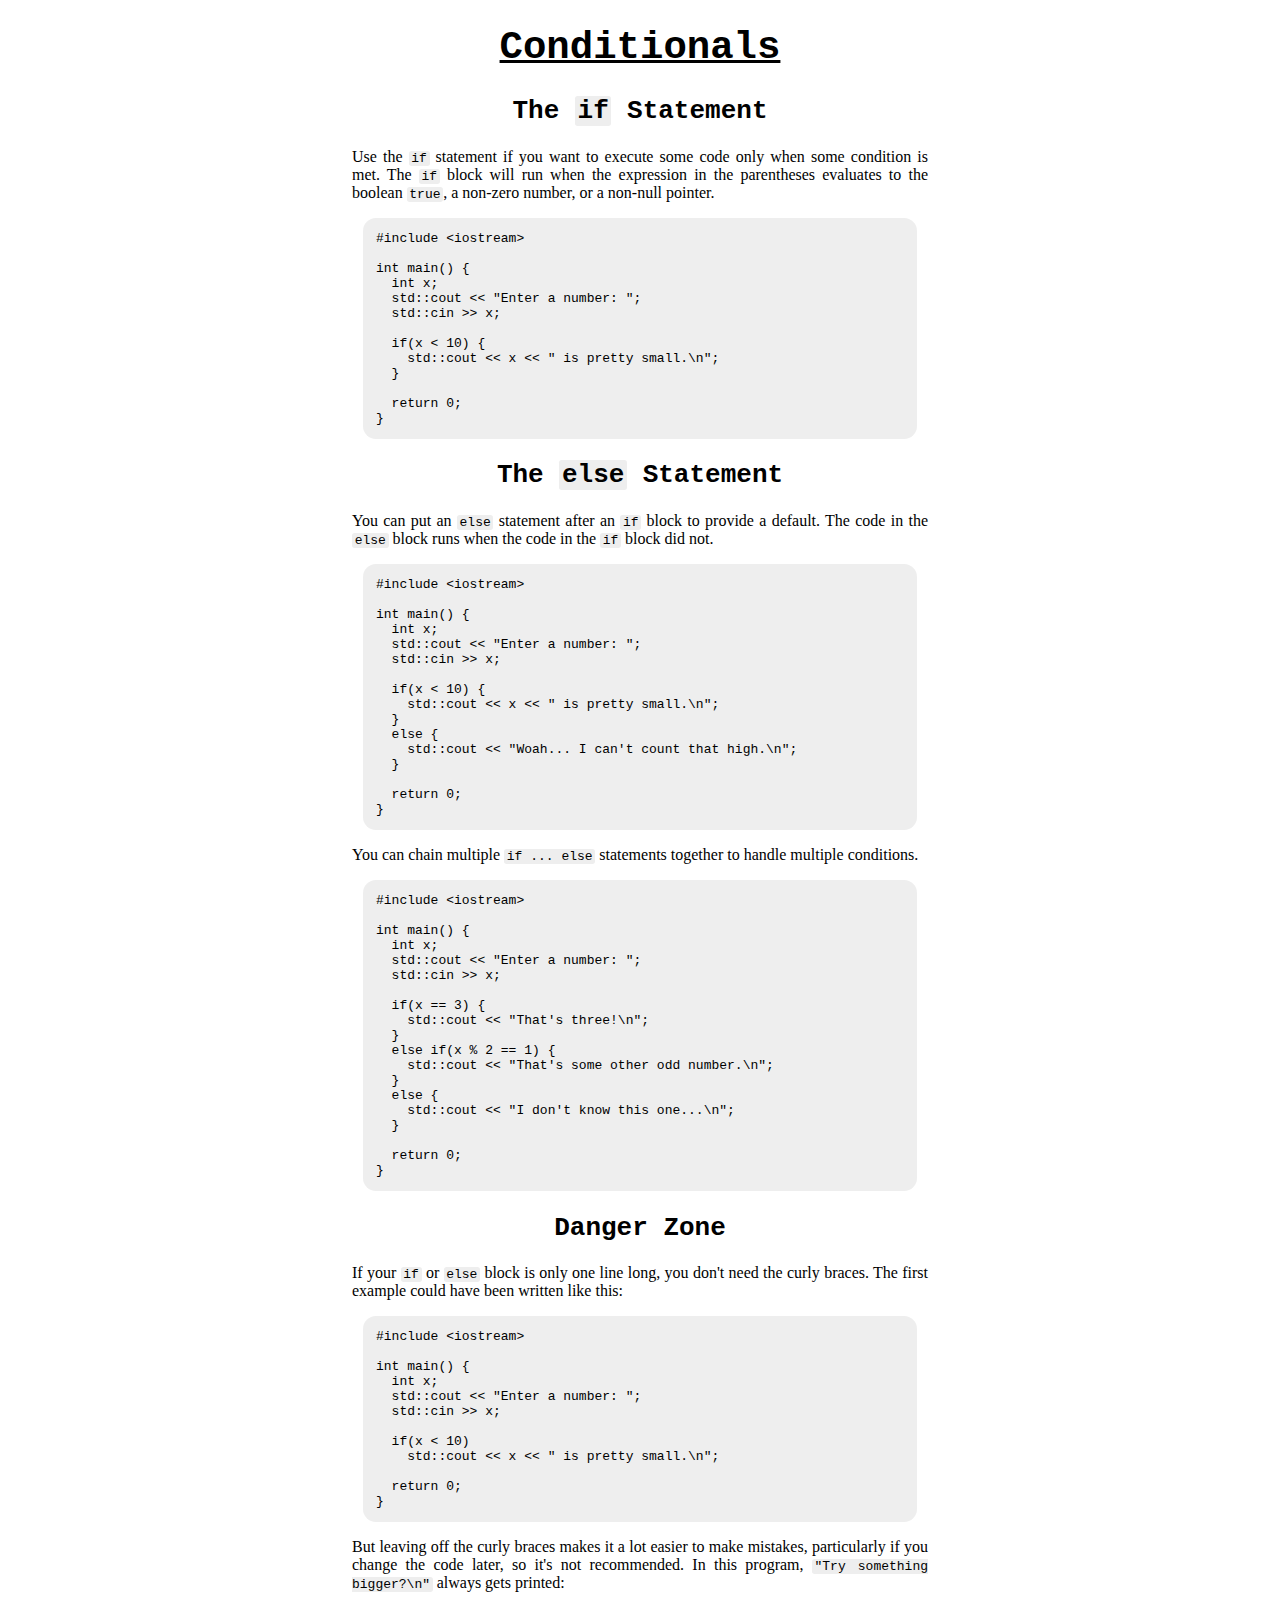
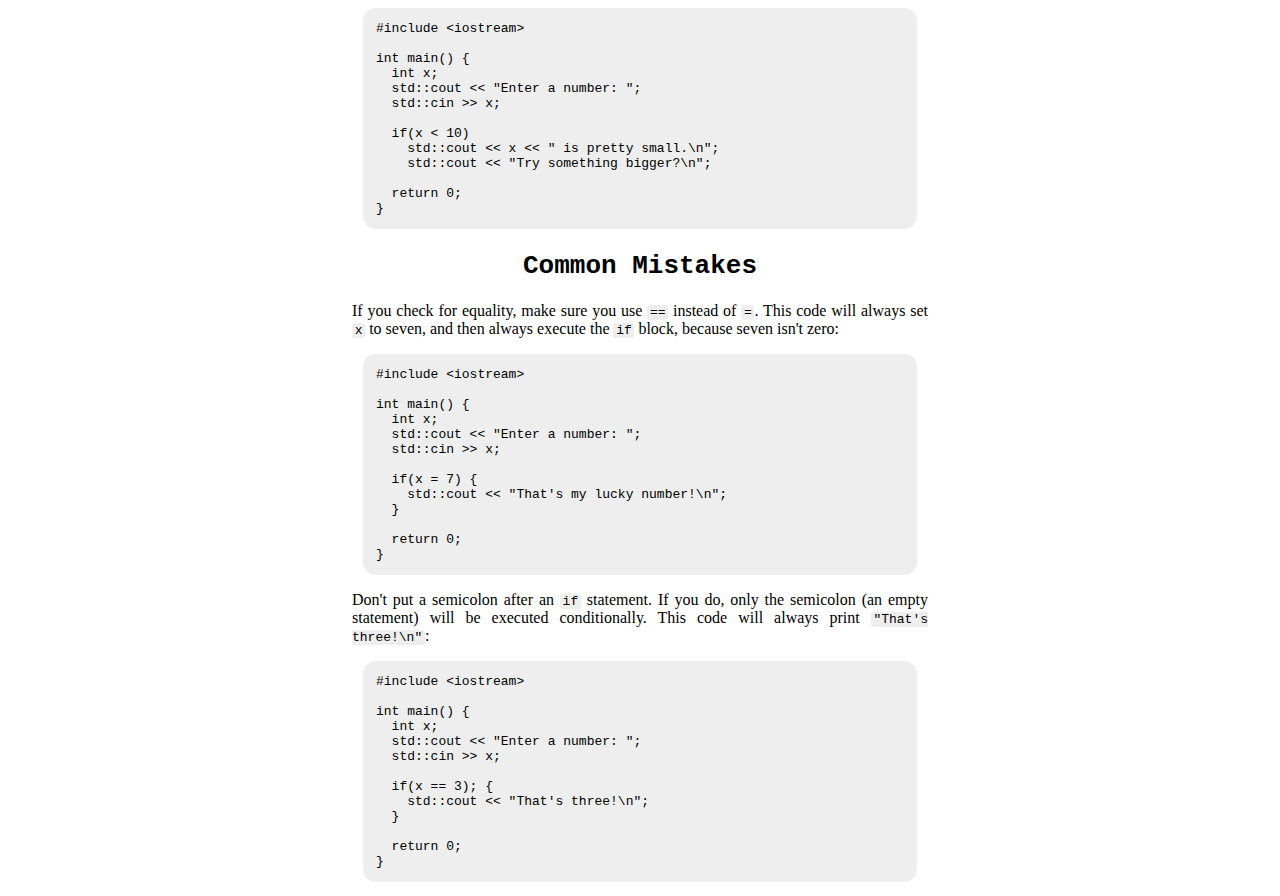
<file: docs/cpp/conditionals.html>
<!DOCTYPE html>
<html>
  <head>
    <meta charset="utf-8" />
    <title>Conditionals</title>
    <link rel="stylesheet" href="../style.css" />
  </head>
  <body>
    <h1>Conditionals</h1>

    <h2 id="if">The <code>if</code> Statement</h2>

    <p>Use the  <code>if</code>  statement if you want to execute some code only
    when  some condition  is met.  The  <code>if</code>  block will run when the
    expression in the parentheses evaluates to the boolean <code>true</code>,  a
    non-zero number, or a non-null pointer.</p>

<pre>
#include &lt;iostream&gt;

int main() {
  int x;
  std::cout &lt;&lt; "Enter a number: ";
  std::cin &gt;&gt; x;

  if(x &lt; 10) {
    std::cout &lt;&lt; x &lt;&lt; " is pretty small.\n";
  }

  return 0;
}
</pre>

    <h2 id="else">The <code>else</code> Statement</h2>

    <p>You can put an <code>else</code> statement after an <code>if</code> block
    to provide a default.  The code in the <code>else</code> block runs when the
    code in the <code>if</code> block did not.</p>

<pre>
#include &lt;iostream&gt;

int main() {
  int x;
  std::cout &lt;&lt; "Enter a number: ";
  std::cin &gt;&gt; x;

  if(x &lt; 10) {
    std::cout &lt;&lt; x &lt;&lt; " is pretty small.\n";
  }
  else {
    std::cout &lt;&lt; "Woah... I can't count that high.\n";
  }

  return 0;
}
</pre>

    <p>You can  chain multiple  <code>if ... else</code>  statements together to
    handle multiple conditions.</p>

<pre>
#include &lt;iostream&gt;

int main() {
  int x;
  std::cout &lt;&lt; "Enter a number: ";
  std::cin &gt;&gt; x;

  if(x == 3) {
    std::cout &lt;&lt; "That's three!\n";
  }
  else if(x % 2 == 1) {
    std::cout &lt;&lt; "That's some other odd number.\n";
  }
  else {
    std::cout &lt;&lt; "I don't know this one...\n";
  }

  return 0;
}
</pre>

    <h2>Danger Zone</h2>
    <p>If your <code>if</code> or <code>else</code> block is only one line long,
    you don't need the curly braces.  The first example  could have been written
    like this:</p>

<pre>
#include &lt;iostream&gt;

int main() {
  int x;
  std::cout &lt;&lt; "Enter a number: ";
  std::cin &gt;&gt; x;

  if(x &lt; 10)
    std::cout &lt;&lt; x &lt;&lt; " is pretty small.\n";

  return 0;
}
</pre>

    <p>But  leaving off the curly braces makes it a lot easier to make mistakes,
    particularly if you change the code later, so it's not recommended.  In this
    program, <code>"Try something bigger?\n"</code> always gets printed:</p>

<pre>
#include &lt;iostream&gt;

int main() {
  int x;
  std::cout &lt;&lt; "Enter a number: ";
  std::cin &gt;&gt; x;

  if(x &lt; 10)
    std::cout &lt;&lt; x &lt;&lt; " is pretty small.\n";
    std::cout &lt;&lt; "Try something bigger?\n";

  return 0;
}
</pre>

    <h2>Common Mistakes</h2>

    <p>If you check for equality, make sure you use <code>==</code> instead of
    <code>=</code>.  This code will always set <code>x</code> to seven, and then
    always execute the <code>if</code> block, because seven isn't zero:</p>

<pre>
#include &lt;iostream&gt;

int main() {
  int x;
  std::cout &lt;&lt; "Enter a number: ";
  std::cin &gt;&gt; x;

  if(x = 7) {
    std::cout &lt;&lt; "That's my lucky number!\n";
  }

  return 0;
}
</pre>

    <p>Don't put a semicolon after an <code>if</code> statement. If you do, only
    the semicolon (an empty statement) will be executed conditionally. This code
    will always print <code>"That's three!\n"</code>:</p>

<pre>
#include &lt;iostream&gt;

int main() {
  int x;
  std::cout &lt;&lt; "Enter a number: ";
  std::cin &gt;&gt; x;

  if(x == 3); {
    std::cout &lt;&lt; "That's three!\n";
  }

  return 0;
}
</pre>

  </body>
</html>
</file>
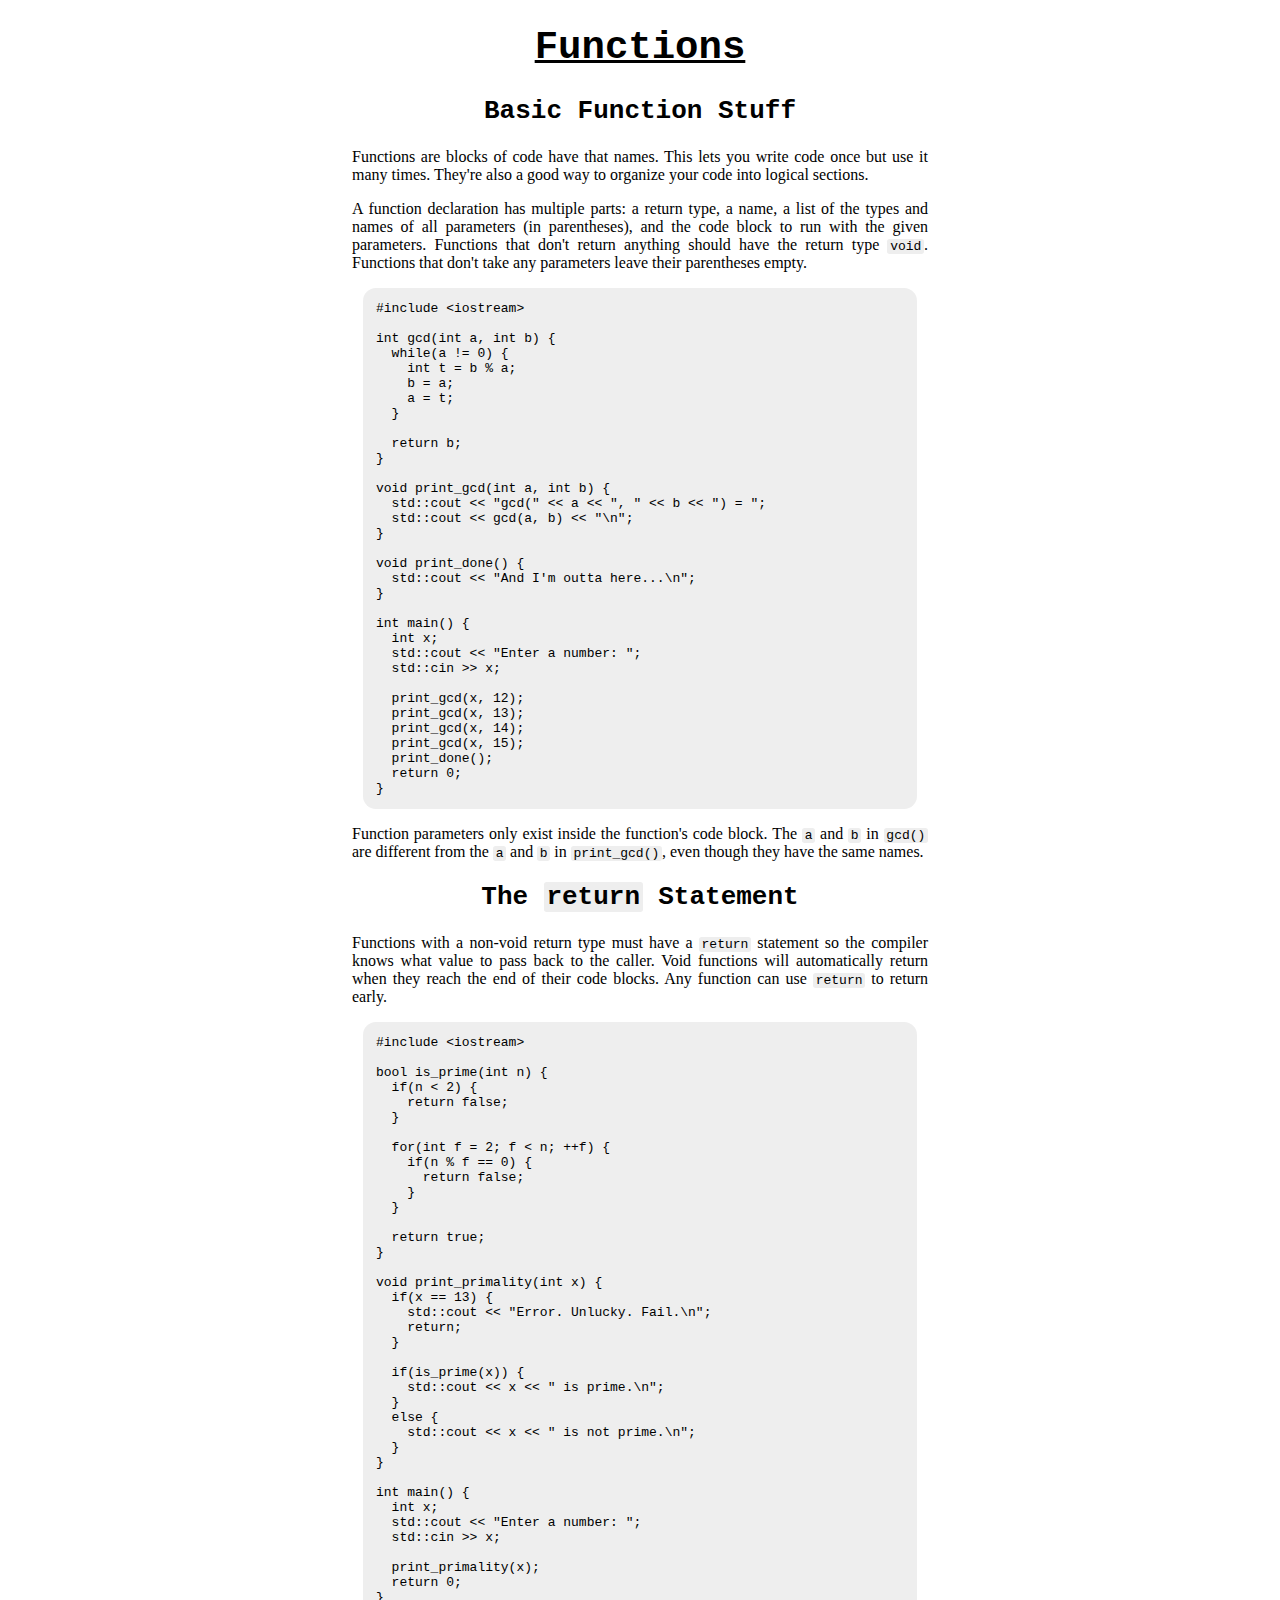
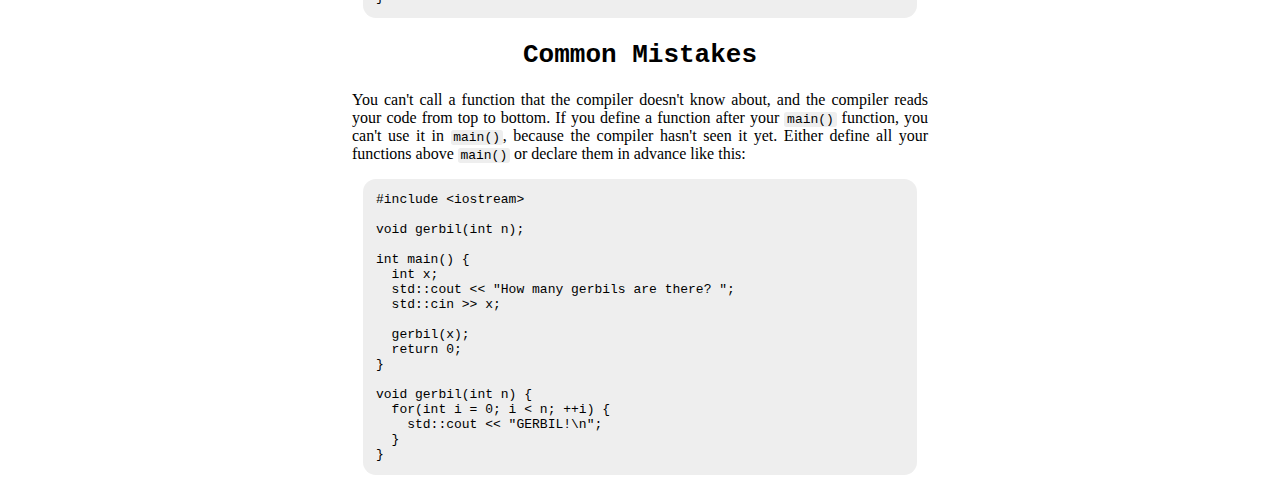
<file: docs/cpp/functions.html>
<!DOCTYPE html>
<html>
  <head>
    <meta charset="utf-8" />
    <title>Functions</title>
    <link rel="stylesheet" href="../style.css" />
  </head>
  <body>
    <h1>Functions</h1>

    <h2 id="functions">Basic Function Stuff</h2>

    <p>Functions  are blocks of code have that names.  This lets you  write code
    once  but use it  many times.  They're also a good way to organize your code
    into logical sections.</p>

    <p>A function declaration has multiple parts:  a return type, a name, a list
    of the  types  and  names of all parameters  (in parentheses),  and the code
    block to run with the given parameters. Functions that don't return anything
    should have the return type <code>void</code>. Functions that don't take any
    parameters leave their parentheses empty.</p>

<pre>
#include &lt;iostream&gt;

int gcd(int a, int b) {
  while(a != 0) {
    int t = b % a;
    b = a;
    a = t;
  }

  return b;
}

void print_gcd(int a, int b) {
  std::cout &lt;&lt; "gcd(" &lt;&lt; a &lt;&lt; ", " &lt;&lt; b &lt;&lt; ") = ";
  std::cout &lt;&lt; gcd(a, b) &lt;&lt; "\n";
}

void print_done() {
  std::cout &lt;&lt; "And I'm outta here...\n";
}

int main() {
  int x;
  std::cout &lt;&lt; "Enter a number: ";
  std::cin &gt;&gt; x;

  print_gcd(x, 12);
  print_gcd(x, 13);
  print_gcd(x, 14);
  print_gcd(x, 15);
  print_done();
  return 0;
}
</pre>

    <p>Function  parameters  only exist inside  the function's  code block.  The
    <code>a</code>  and  <code>b</code> in <code>gcd()</code> are different from
    the  <code>a</code>  and  <code>b</code>  in <code>print_gcd()</code>,  even
    though they have the same names.</p>

    <h2 id="return">The <code>return</code> Statement</h2>

    <p>Functions  with a  non-void  return type  must have a <code>return</code>
    statement so the compiler knows what value to pass back to the caller.  Void
    functions  will automatically return  when they reach the end  of their code
    blocks.  Any function can use <code>return</code> to return early.</p>

<pre>
#include &lt;iostream&gt;

bool is_prime(int n) {
  if(n < 2) {
    return false;
  }

  for(int f = 2; f < n; ++f) {
    if(n % f == 0) {
      return false;
    }
  }

  return true;
}

void print_primality(int x) {
  if(x == 13) {
    std::cout &lt;&lt; "Error. Unlucky. Fail.\n";
    return;
  }

  if(is_prime(x)) {
    std::cout &lt;&lt; x &lt;&lt; " is prime.\n";
  }
  else {
    std::cout &lt;&lt; x &lt;&lt; " is not prime.\n";
  }
}

int main() {
  int x;
  std::cout &lt;&lt; "Enter a number: ";
  std::cin &gt;&gt; x;

  print_primality(x);
  return 0;
}
</pre>

    <h2>Common Mistakes</h2>

    <p>You can't  call a function that the compiler doesn't know about,  and the
    compiler reads your code from top to bottom.  If you define a function after
    your <code>main()</code> function,  you can't use it in <code>main()</code>,
    because the compiler  hasn't seen it yet.  Either define  all your functions
    above <code>main()</code> or declare them in advance like this:</p>

<pre>
#include &lt;iostream&gt;

void gerbil(int n);

int main() {
  int x;
  std::cout &lt;&lt; "How many gerbils are there? ";
  std::cin &gt;&gt; x;

  gerbil(x);
  return 0;
}

void gerbil(int n) {
  for(int i = 0; i < n; ++i) {
    std::cout << "GERBIL!\n";
  }
}
</pre>
  </body>
</html>
</file>
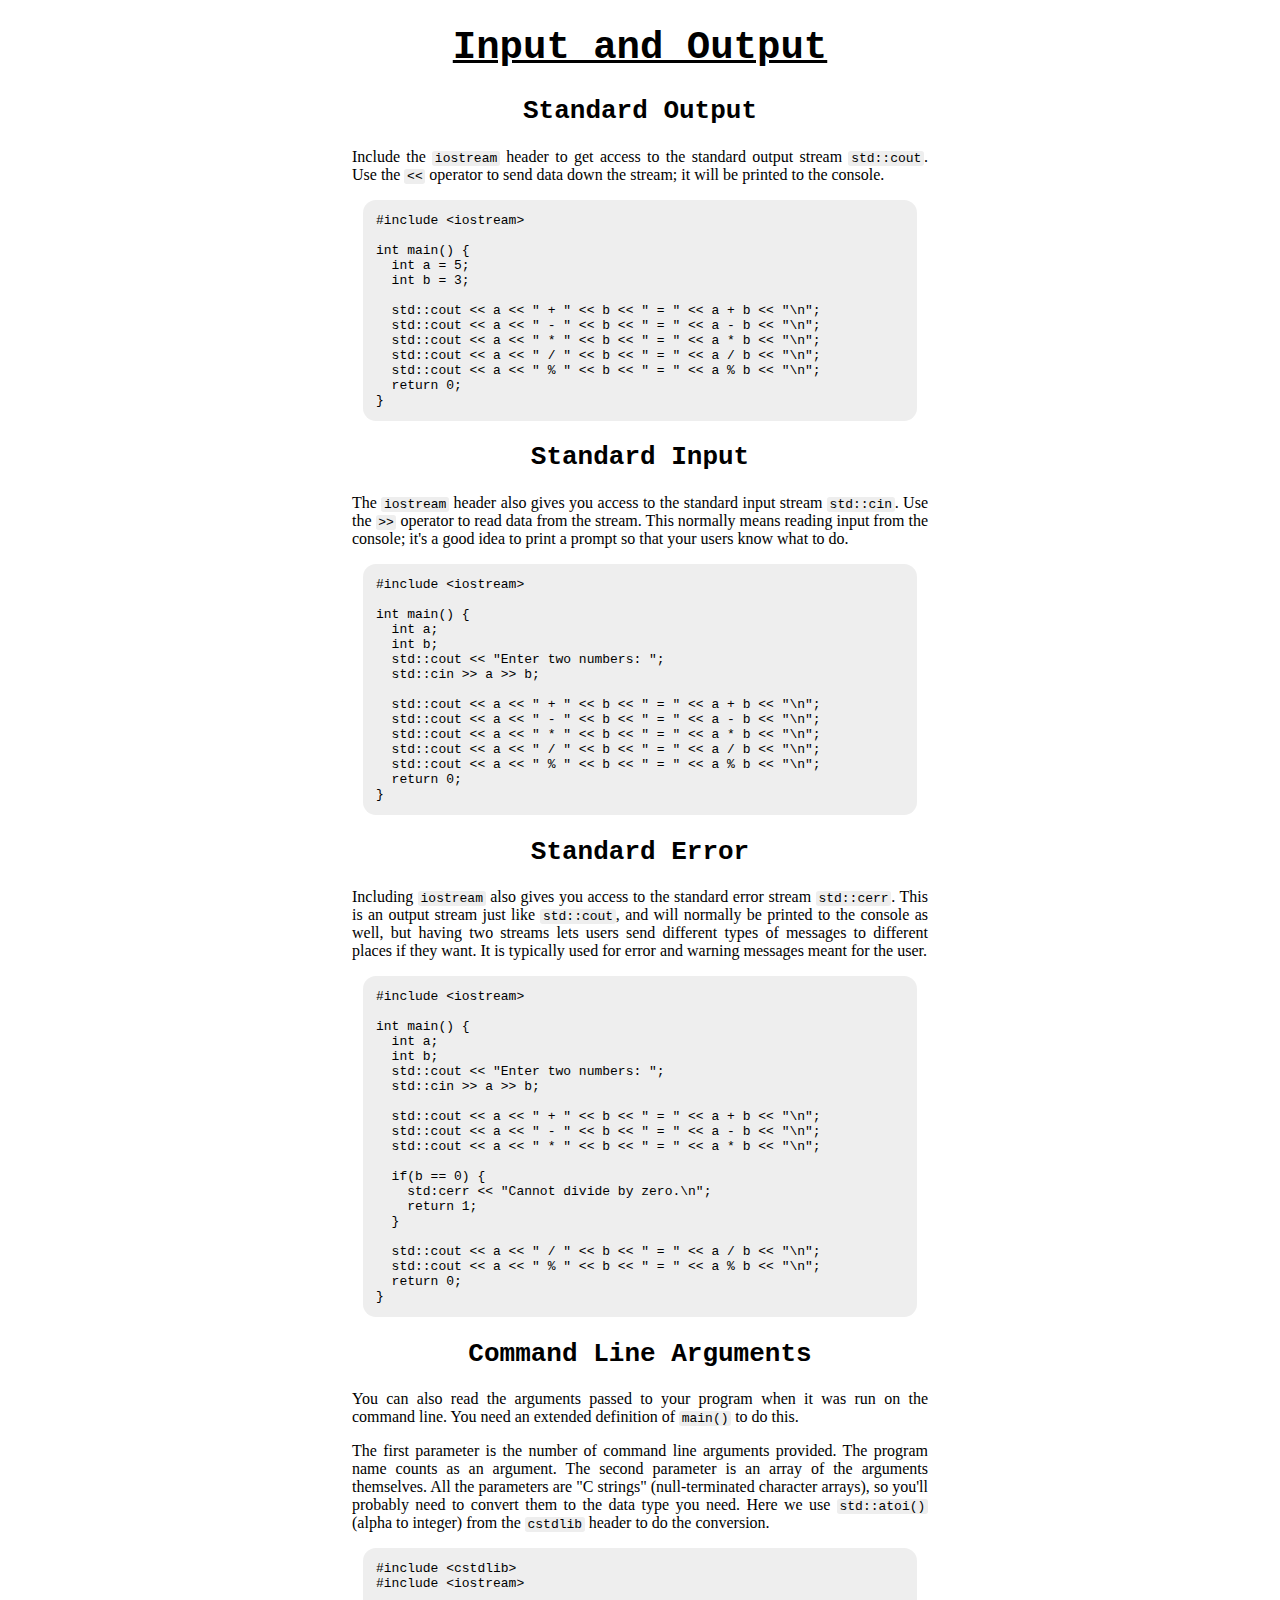
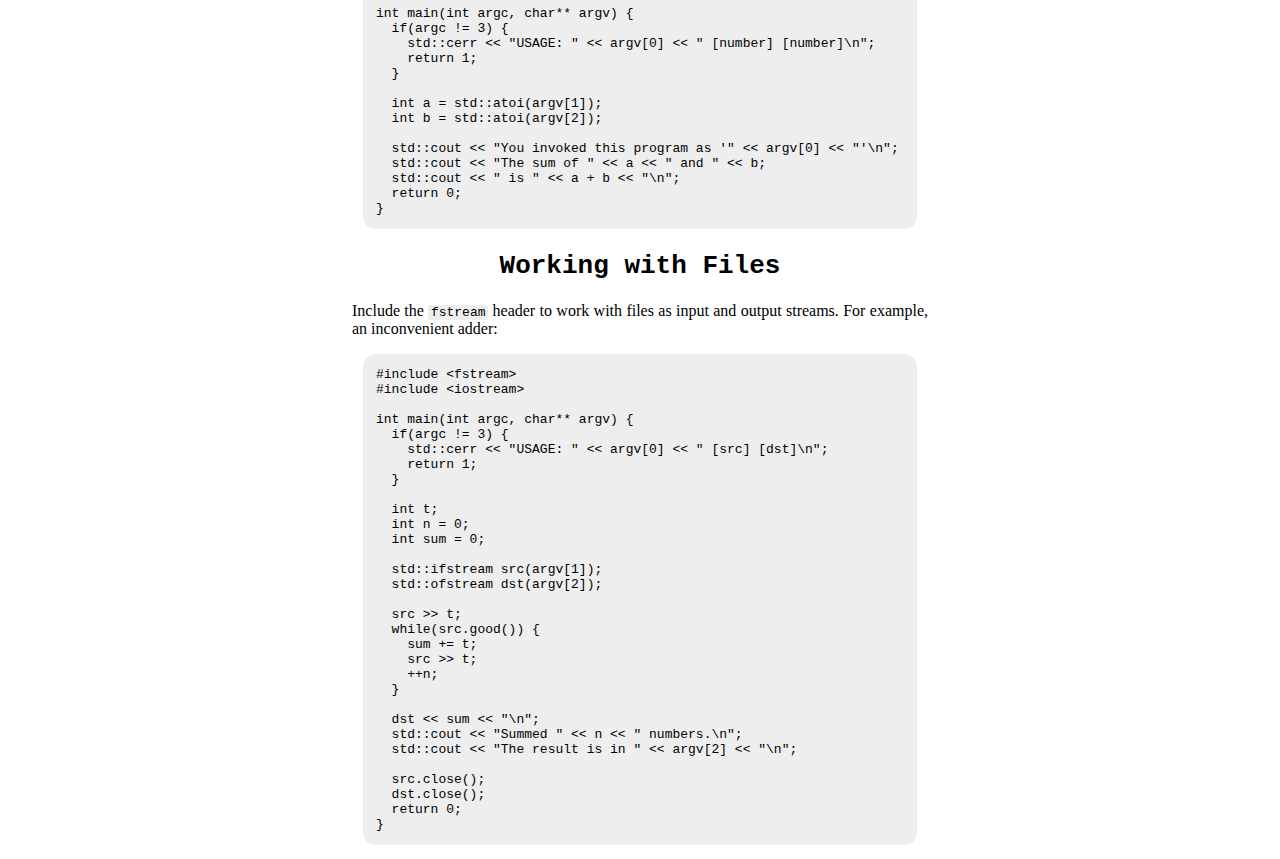
<file: docs/cpp/io.html>
<!DOCTYPE html>
<html>
  <head>
    <meta charset="utf-8" />
    <title>Input and Output</title>
    <link rel="stylesheet" href="../style.css" />
  </head>
  <body>
    <h1>Input and Output</h1>

    <h2 id="stdout">Standard Output</h2>

    <p>Include the  <code>iostream</code>  header to get access  to the standard
    output stream <code>std::cout</code>. Use the <code>&lt;&lt;</code> operator
    to send data down the stream; it will be printed to the console.</p>

<pre>
#include &lt;iostream&gt;

int main() {
  int a = 5;
  int b = 3;

  std::cout &lt;&lt; a &lt;&lt; " + " &lt;&lt; b &lt;&lt; " = " &lt;&lt; a + b &lt;&lt; "\n";
  std::cout &lt;&lt; a &lt;&lt; " - " &lt;&lt; b &lt;&lt; " = " &lt;&lt; a - b &lt;&lt; "\n";
  std::cout &lt;&lt; a &lt;&lt; " * " &lt;&lt; b &lt;&lt; " = " &lt;&lt; a * b &lt;&lt; "\n";
  std::cout &lt;&lt; a &lt;&lt; " / " &lt;&lt; b &lt;&lt; " = " &lt;&lt; a / b &lt;&lt; "\n";
  std::cout &lt;&lt; a &lt;&lt; " % " &lt;&lt; b &lt;&lt; " = " &lt;&lt; a % b &lt;&lt; "\n";
  return 0;
}
</pre>

    <h2 id="stdin">Standard Input</h2>

    <p>The  <code>iostream</code>  header also gives you access  to the standard
    input stream  <code>std::cin</code>.  Use the <code>&gt;&gt;</code> operator
    to read data  from the stream.  This normally means reading  input  from the
    console;  it's a good idea to print a prompt so that your users know what to
    do.</p>

<pre>
#include &lt;iostream&gt;

int main() {
  int a;
  int b;
  std::cout << "Enter two numbers: ";
  std::cin >> a >> b;

  std::cout &lt;&lt; a &lt;&lt; " + " &lt;&lt; b &lt;&lt; " = " &lt;&lt; a + b &lt;&lt; "\n";
  std::cout &lt;&lt; a &lt;&lt; " - " &lt;&lt; b &lt;&lt; " = " &lt;&lt; a - b &lt;&lt; "\n";
  std::cout &lt;&lt; a &lt;&lt; " * " &lt;&lt; b &lt;&lt; " = " &lt;&lt; a * b &lt;&lt; "\n";
  std::cout &lt;&lt; a &lt;&lt; " / " &lt;&lt; b &lt;&lt; " = " &lt;&lt; a / b &lt;&lt; "\n";
  std::cout &lt;&lt; a &lt;&lt; " % " &lt;&lt; b &lt;&lt; " = " &lt;&lt; a % b &lt;&lt; "\n";
  return 0;
}
</pre>

    <h2 id="stderr">Standard Error</h2>

    <p>Including  <code>iostream</code>  also gives you access  to the  standard
    error  stream  <code>std::cerr</code>.  This is an  output stream  just like
    <code>std::cout</code>, and will normally be printed to the console as well,
    but having  two streams  lets users  send  different  types  of  messages to
    different places  if they want.  It is typically used for  error and warning
    messages meant for the user.</p>

<pre>
#include &lt;iostream&gt;

int main() {
  int a;
  int b;
  std::cout << "Enter two numbers: ";
  std::cin >> a >> b;

  std::cout &lt;&lt; a &lt;&lt; " + " &lt;&lt; b &lt;&lt; " = " &lt;&lt; a + b &lt;&lt; "\n";
  std::cout &lt;&lt; a &lt;&lt; " - " &lt;&lt; b &lt;&lt; " = " &lt;&lt; a - b &lt;&lt; "\n";
  std::cout &lt;&lt; a &lt;&lt; " * " &lt;&lt; b &lt;&lt; " = " &lt;&lt; a * b &lt;&lt; "\n";

  if(b == 0) {
    std:cerr << "Cannot divide by zero.\n";
    return 1;
  }

  std::cout &lt;&lt; a &lt;&lt; " / " &lt;&lt; b &lt;&lt; " = " &lt;&lt; a / b &lt;&lt; "\n";
  std::cout &lt;&lt; a &lt;&lt; " % " &lt;&lt; b &lt;&lt; " = " &lt;&lt; a % b &lt;&lt; "\n";
  return 0;
}
</pre>

    <h2 id="cli-args">Command Line Arguments</h2>

    <p>You can also read the arguments passed to your program when it was run on
    the command line.  You need an extended definition of <code>main()</code> to
    do this.</p>

    <p>The first parameter is the number of command line arguments provided. The
    program name counts as an argument.  The second parameter is an array of the
    arguments  themselves.  All the parameters are "C strings"  (null-terminated
    character arrays),  so you'll probably need to convert them to the data type
    you need.  Here we use <code>std::atoi()</code> (alpha to integer)  from the
    <code>cstdlib</code> header to do the conversion.</p>

<pre>
#include &lt;cstdlib&gt;
#include &lt;iostream&gt;

int main(int argc, char** argv) {
  if(argc != 3) {
    std::cerr &lt;&lt; "USAGE: " &lt;&lt; argv[0] &lt;&lt; " [number] [number]\n";
    return 1;
  }

  int a = std::atoi(argv[1]);
  int b = std::atoi(argv[2]);

  std::cout &lt;&lt; "You invoked this program as '" &lt;&lt; argv[0] &lt;&lt; "'\n";
  std::cout &lt;&lt; "The sum of " &lt;&lt; a &lt;&lt; " and " &lt;&lt; b;
  std::cout &lt;&lt; " is " &lt;&lt; a + b &lt;&lt; "\n";
  return 0;
}
</pre>

    <h2 id="file-io">Working with Files</h2>

    <p>Include the  <code>fstream</code>  header to work with files as input and
    output streams.  For example, an inconvenient adder:</p>

<pre>
#include &lt;fstream&gt;
#include &lt;iostream&gt;

int main(int argc, char** argv) {
  if(argc != 3) {
    std::cerr &lt;&lt; "USAGE: " &lt;&lt; argv[0] &lt;&lt; " [src] [dst]\n";
    return 1;
  }

  int t;
  int n = 0;
  int sum = 0;

  std::ifstream src(argv[1]);
  std::ofstream dst(argv[2]);

  src &gt;&gt; t;
  while(src.good()) {
    sum += t;
    src &gt;&gt; t;
    ++n;
  }

  dst &lt;&lt; sum &lt;&lt; "\n";
  std::cout &lt;&lt; "Summed " &lt;&lt; n &lt;&lt; " numbers.\n";
  std::cout &lt;&lt; "The result is in " &lt;&lt; argv[2] &lt;&lt; "\n";

  src.close();
  dst.close();
  return 0;
}
</pre>

  </body>
</html>
</file>
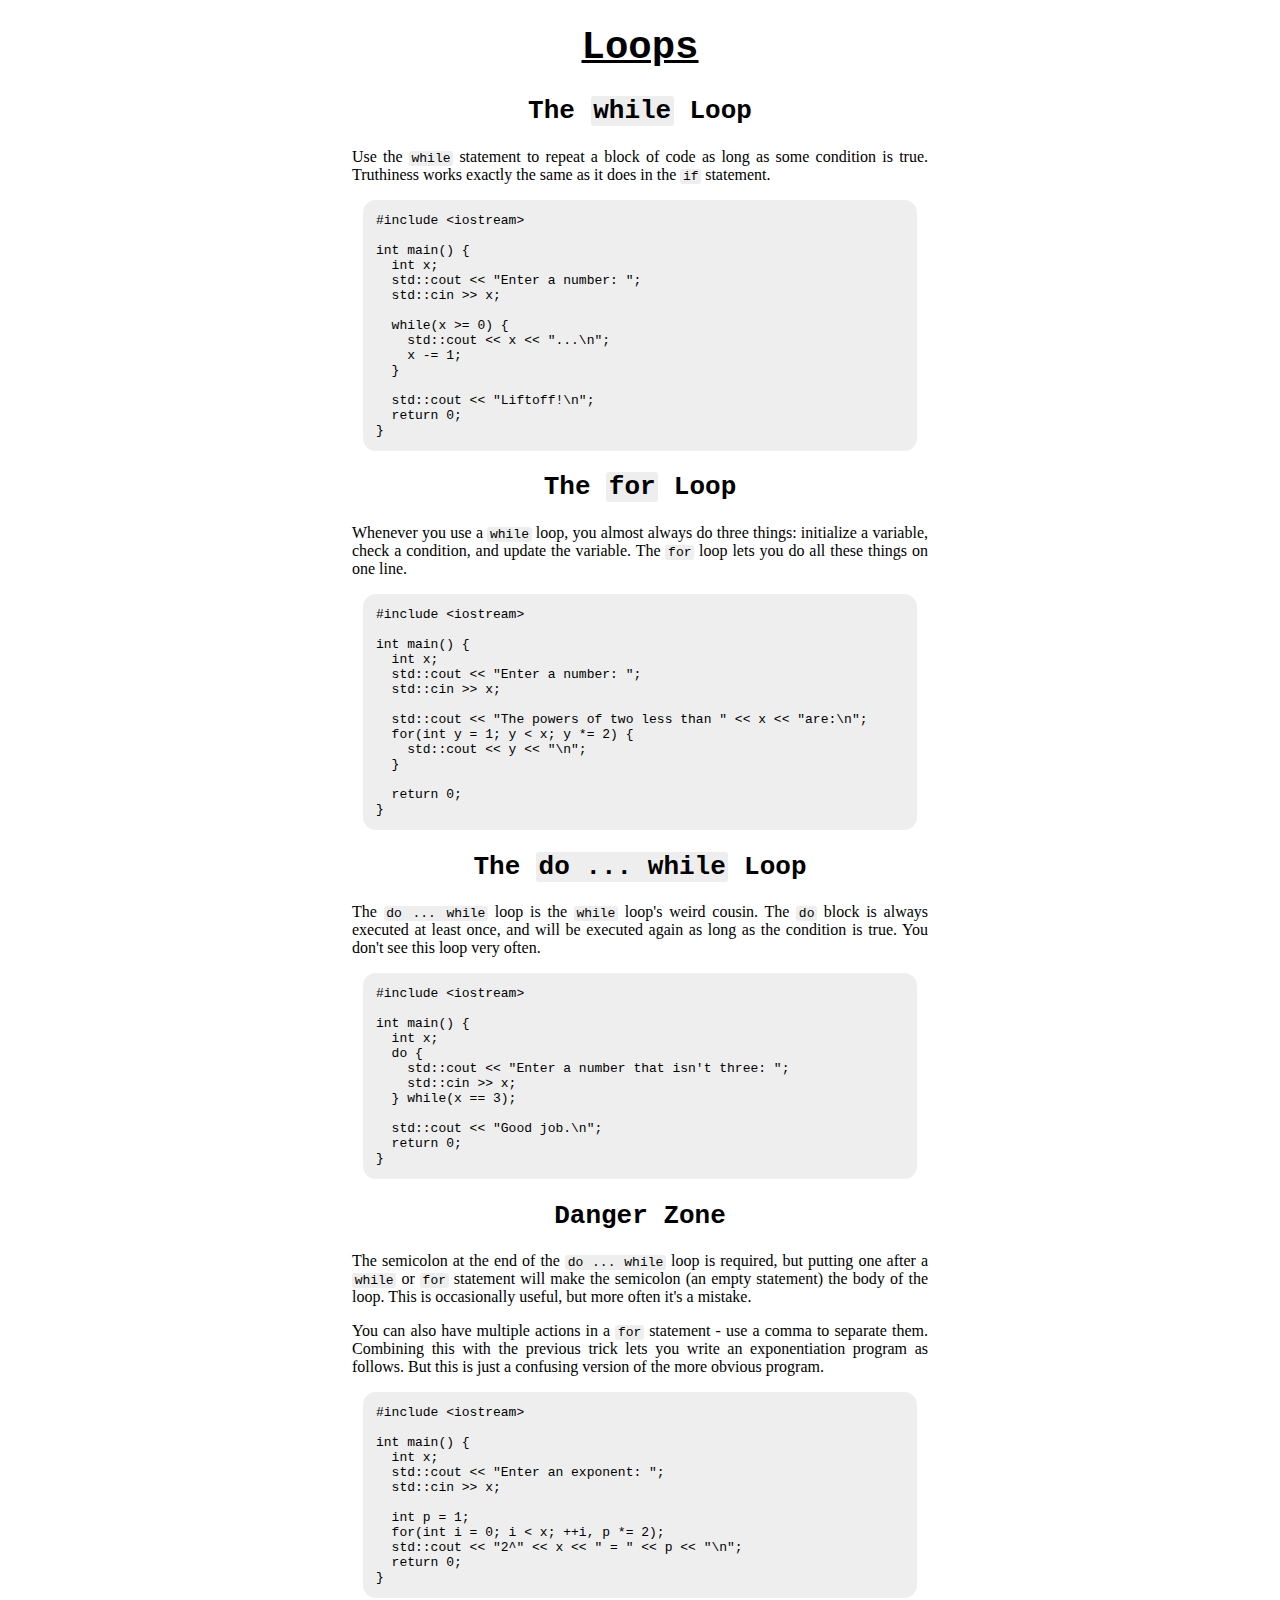
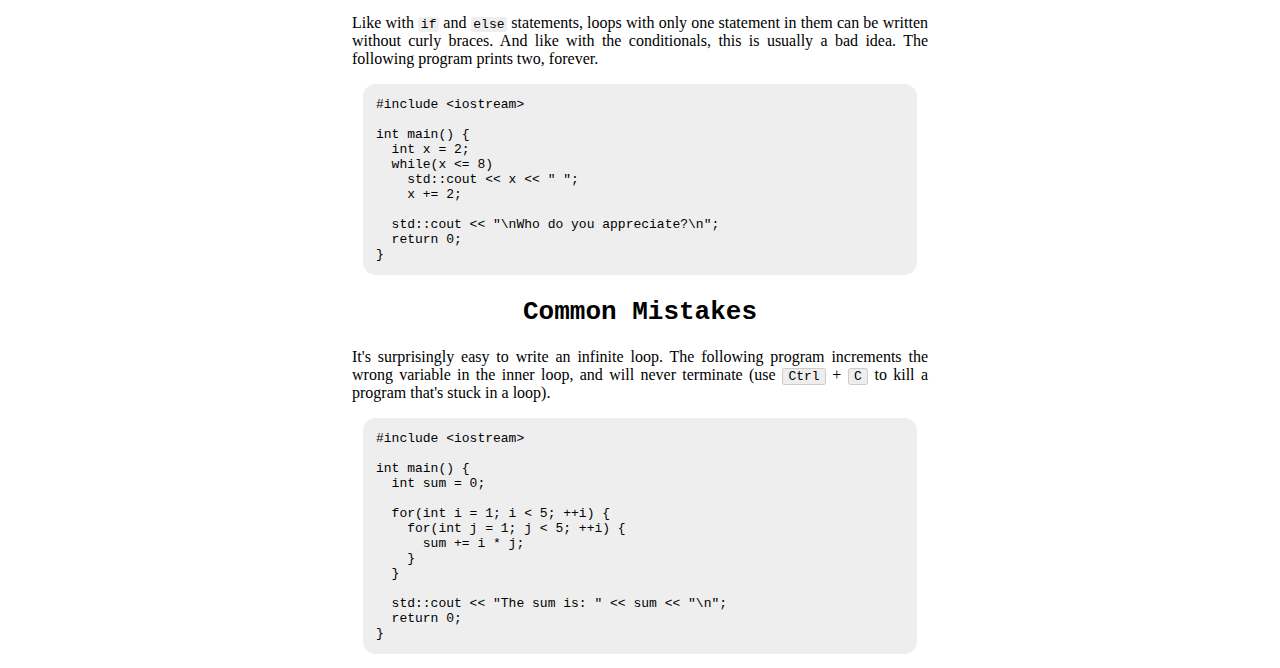
<file: docs/cpp/loops.html>
<!DOCTYPE html>
<html>
  <head>
    <meta charset="utf-8" />
    <title>Loops</title>
    <link rel="stylesheet" href="../style.css" />
  </head>
  <body>
    <h1>Loops</h1>

    <h2 id="while">The <code>while</code> Loop</h2>

    <p>Use the <code>while</code> statement to repeat a block of code as long as
    some condition is true.  Truthiness works exactly the same as it does in the
    <code>if</code> statement.</p>

<pre>
#include &lt;iostream&gt;

int main() {
  int x;
  std::cout &lt;&lt; "Enter a number: ";
  std::cin &gt;&gt; x;

  while(x >= 0) {
    std::cout &lt;&lt; x &lt;&lt; "...\n";
    x -= 1;
  }

  std::cout &lt;&lt; "Liftoff!\n";
  return 0;
}
</pre>

    <h2 id="for">The <code>for</code> Loop</h2>

    <p>Whenever you use a  <code>while</code>  loop,  you almost always do three
    things:  initialize a variable,  check a condition, and update the variable.
    The <code>for</code> loop lets you do all these things on one line.</p>

<pre>
#include &lt;iostream&gt;

int main() {
  int x;
  std::cout &lt;&lt; "Enter a number: ";
  std::cin &gt;&gt; x;

  std::cout &lt;&lt; "The powers of two less than " &lt;&lt; x &lt;&lt; "are:\n";
  for(int y = 1; y < x; y *= 2) {
    std::cout &lt;&lt; y &lt;&lt; "\n";
  }

  return 0;
}
</pre>

    <h2 id="do-while">The <code>do ... while</code> Loop</h2>

    <p>The <code>do ... while</code> loop is the <code>while</code> loop's weird
    cousin. The <code>do</code> block is always executed at least once, and will
    be executed again as long as the condition is true.  You don't see this loop
    very often.</p>

<pre>
#include &lt;iostream&gt;

int main() {
  int x;
  do {
    std::cout &lt;&lt; "Enter a number that isn't three: ";
    std::cin &gt;&gt; x;
  } while(x == 3);

  std::cout &lt;&lt; "Good job.\n";
  return 0;
}
</pre>

    <h2>Danger Zone</h2>

    <p>The semicolon at the end of the <code>do ... while</code> loop is required,
    but putting one after a  <code>while</code> or <code>for</code> statement will
    make  the  semicolon  (an empty statement)  the  body  of  the  loop.  This is
    occasionally useful, but more often it's a mistake.</p>

    <p>You can also have multiple actions in a <code>for</code> statement -  use a
    comma to separate them.  Combining this with the previous trick lets you write
    an exponentiation program as follows.  But this is just a confusing version of
    the more obvious program.</p>

<pre>
#include &lt;iostream&gt;

int main() {
  int x;
  std::cout &lt;&lt; "Enter an exponent: ";
  std::cin &gt;&gt; x;

  int p = 1;
  for(int i = 0; i < x; ++i, p *= 2);
  std::cout &lt;&lt; "2^" &lt;&lt; x &lt;&lt; " = " &lt;&lt; p &lt;&lt; "\n";
  return 0;
}
</pre>

    <p>Like with  <code>if</code>  and  <code>else</code> statements, loops with
    only one statement in them  can be written  without  curly braces.  And like
    with  the conditionals,  this is usually  a bad idea.  The following program
    prints two, forever.</p>

<pre>
#include &lt;iostream&gt;

int main() {
  int x = 2;
  while(x <= 8)
    std::cout &lt;&lt; x &lt;&lt; " ";
    x += 2;

  std::cout &lt;&lt; "\nWho do you appreciate?\n";
  return 0;
}
</pre>

    <h2>Common Mistakes</h2>

    <p>It's surprisingly easy  to write an infinite loop.  The following program
    increments  the wrong variable in the inner loop,  and will  never terminate
    (use  <span class="key">Ctrl</span> + <span class="key">C</span>  to  kill a
    program that's stuck in a loop).</p>

<pre>
#include &lt;iostream&gt;

int main() {
  int sum = 0;

  for(int i = 1; i < 5; ++i) {
    for(int j = 1; j < 5; ++i) {
      sum += i * j;
    }
  }

  std::cout &lt;&lt; "The sum is: " &lt;&lt; sum &lt;&lt; "\n";
  return 0;
}
</pre>
  </body>
</html>
</file>
<file: docs/style.css>
h1 {
  font-family: monospace;
  font-size: 300%;
  text-align: center;
  text-decoration: underline;
}

h2 {
  font-family: monospace;
  font-size: 200%;
  text-align: center;
}

pre {
  background-color: #eee;
  border-radius: 1em;
  margin-left: auto;
  margin-right: auto;
  padding: 1em;
  width: 5.5in;
}

p {
  margin-left: auto;
  margin-right: auto;
  text-align: justify;
  width: 6in;
}

ul {
  margin-left: auto;
  margin-right: auto;
  width: 4in;
}

ul.index li {
  margin-bottom: 4pt;
}

ul.index ul {
  margin-top: 4pt;
}

table {
  border-spacing: 0;
  border-radius: 1em;
  margin: 1em auto;
}

tbody::after {
  content: '';
  display: block;
  height: 1em;
}

th {
  background-color: #ccc;
  font-family: monospace;
  font-size: 120%;
  padding: 2pt 4em;
  text-align: left;
}

td {
  border-bottom: 1px solid #ccc;
  padding: 1pt 1em;
}

tr td:first-child {
  border-left: 1px solid #ccc;
}

tr td:last-child {
  border-right: 1px solid #ccc;
}

tr:first-child th:first-child {
  border-top-left-radius: 1em;
}

tr:first-child th:last-child {
  border-top-right-radius: 1em;
}

tr:last-child td:first-child {
  border-bottom-left-radius: 1em;
}

tr:last-child td:last-child {
  border-bottom-right-radius: 1em;
}

code {
  background-color: #eee;
  border-radius: 2pt;
  padding: 0 2pt;
}

span.key {
  background-color: #eee;
  border-radius: 2pt;
  font-family: monospace;
  border: 1px solid #ccc;
  padding: 0 4pt;
}

tbody.counter tr:not(.header) {
    counter-increment: index;
}

tbody.counter td:first-child::before {
    content: counter(index);
    text-align: right;
    display: inline-block;
    margin-right: 1em;
    min-width: 2em;
}

@media print {
  body#cheatsheet h1 {
    display: none;
  }

  tr:first-child th {
    border: 1px solid #ccc;
  }
}
</file>
